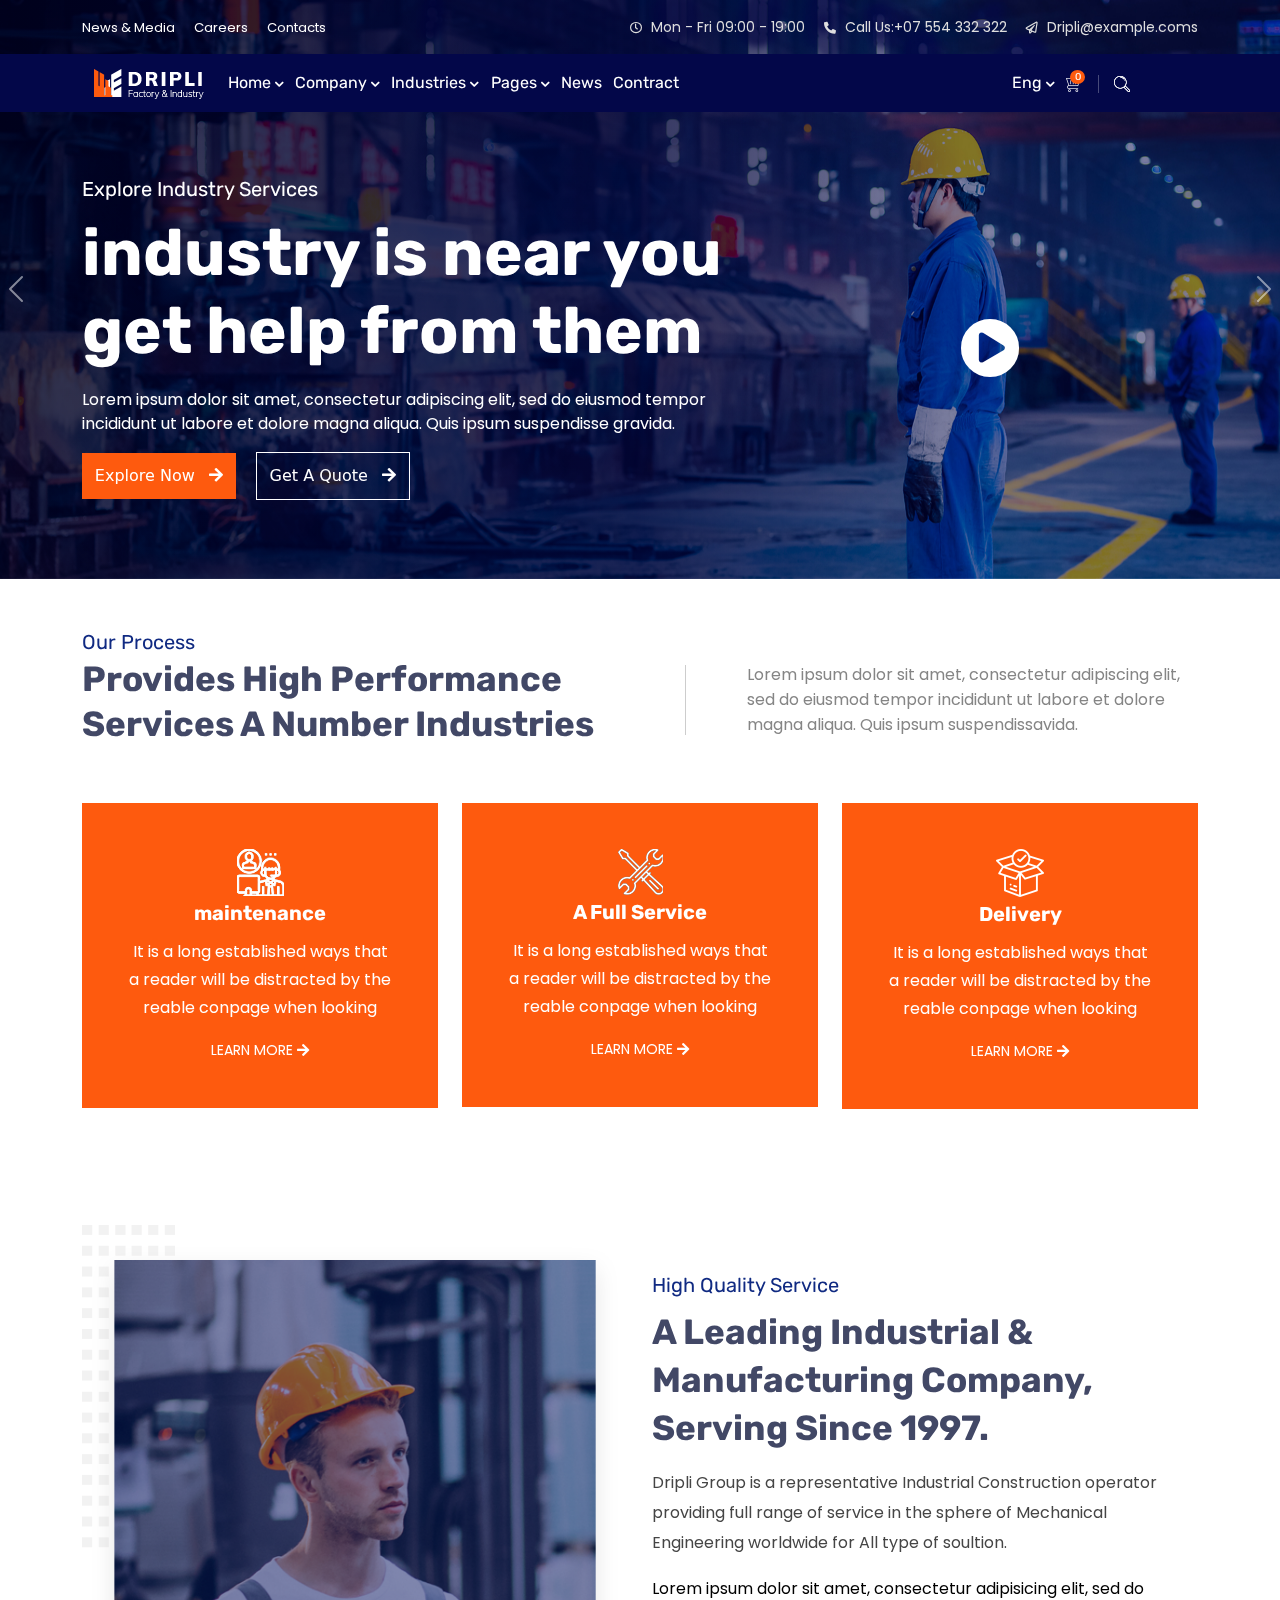
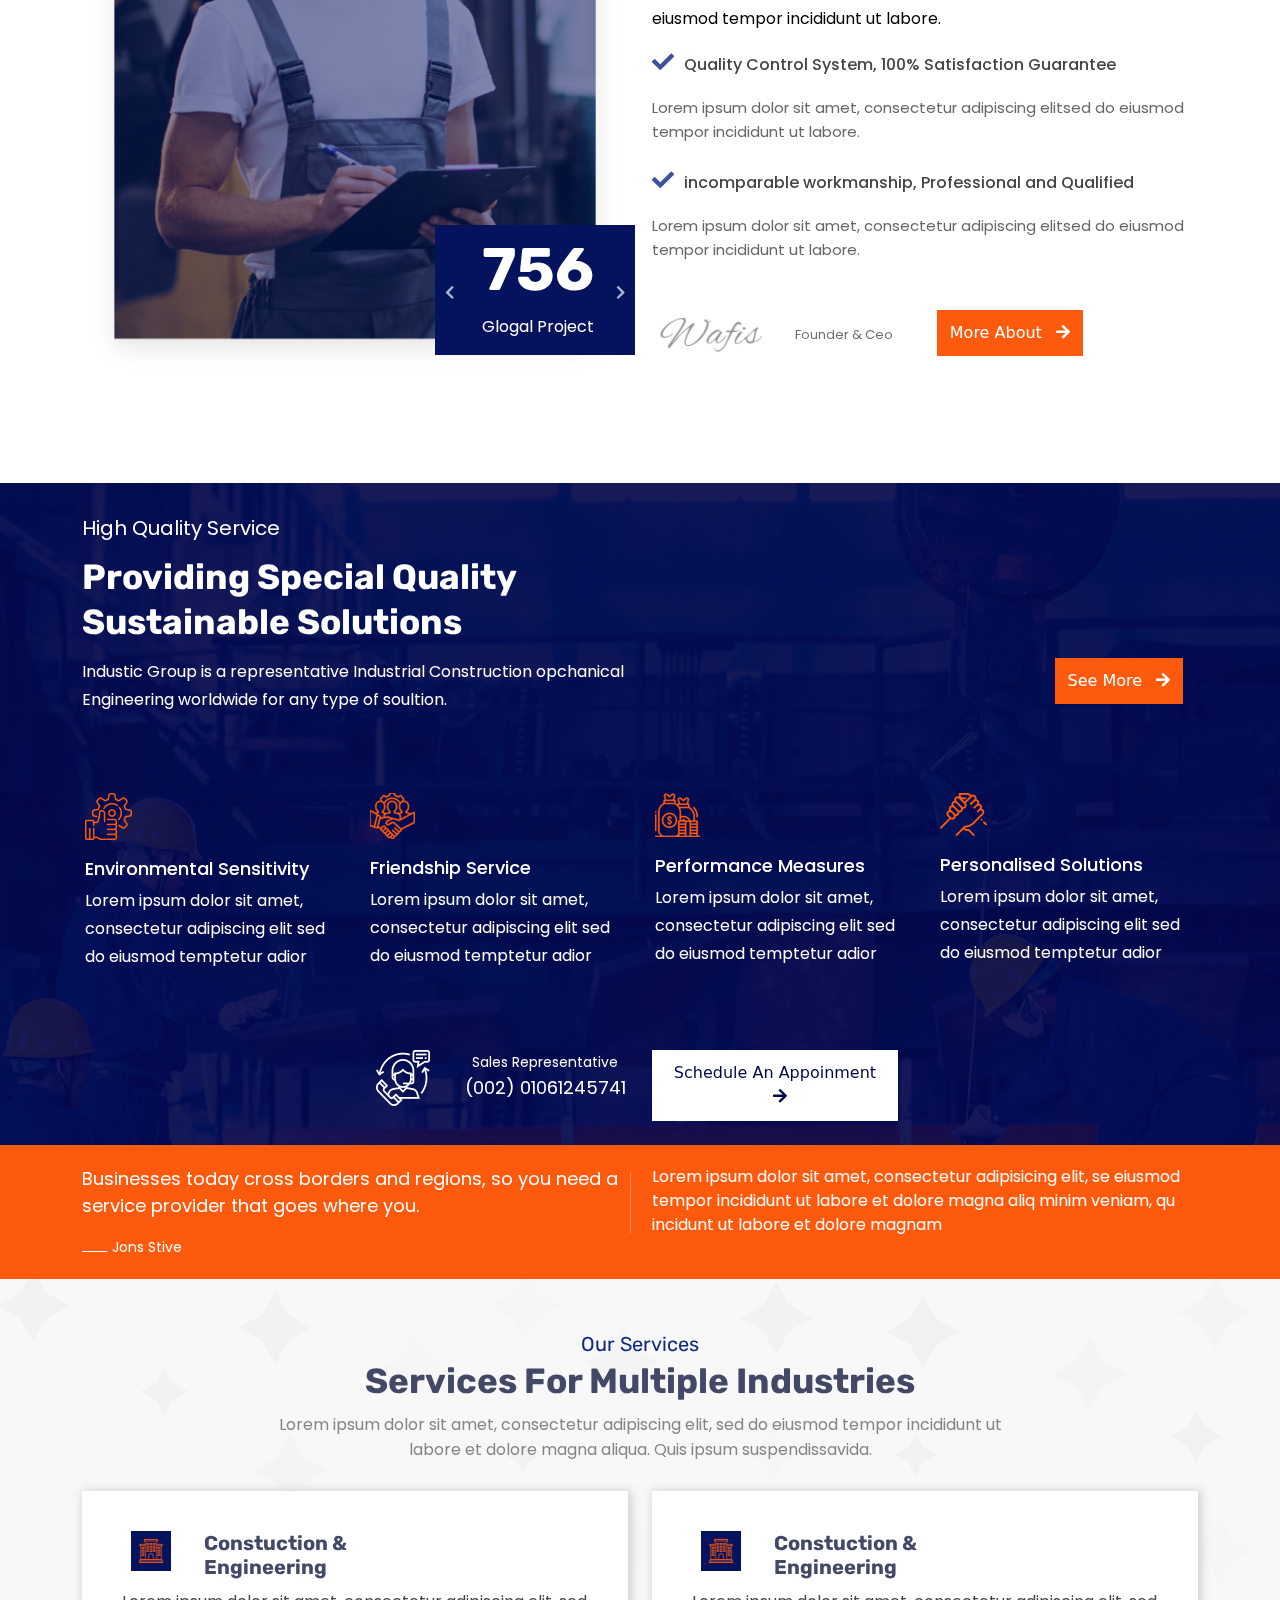
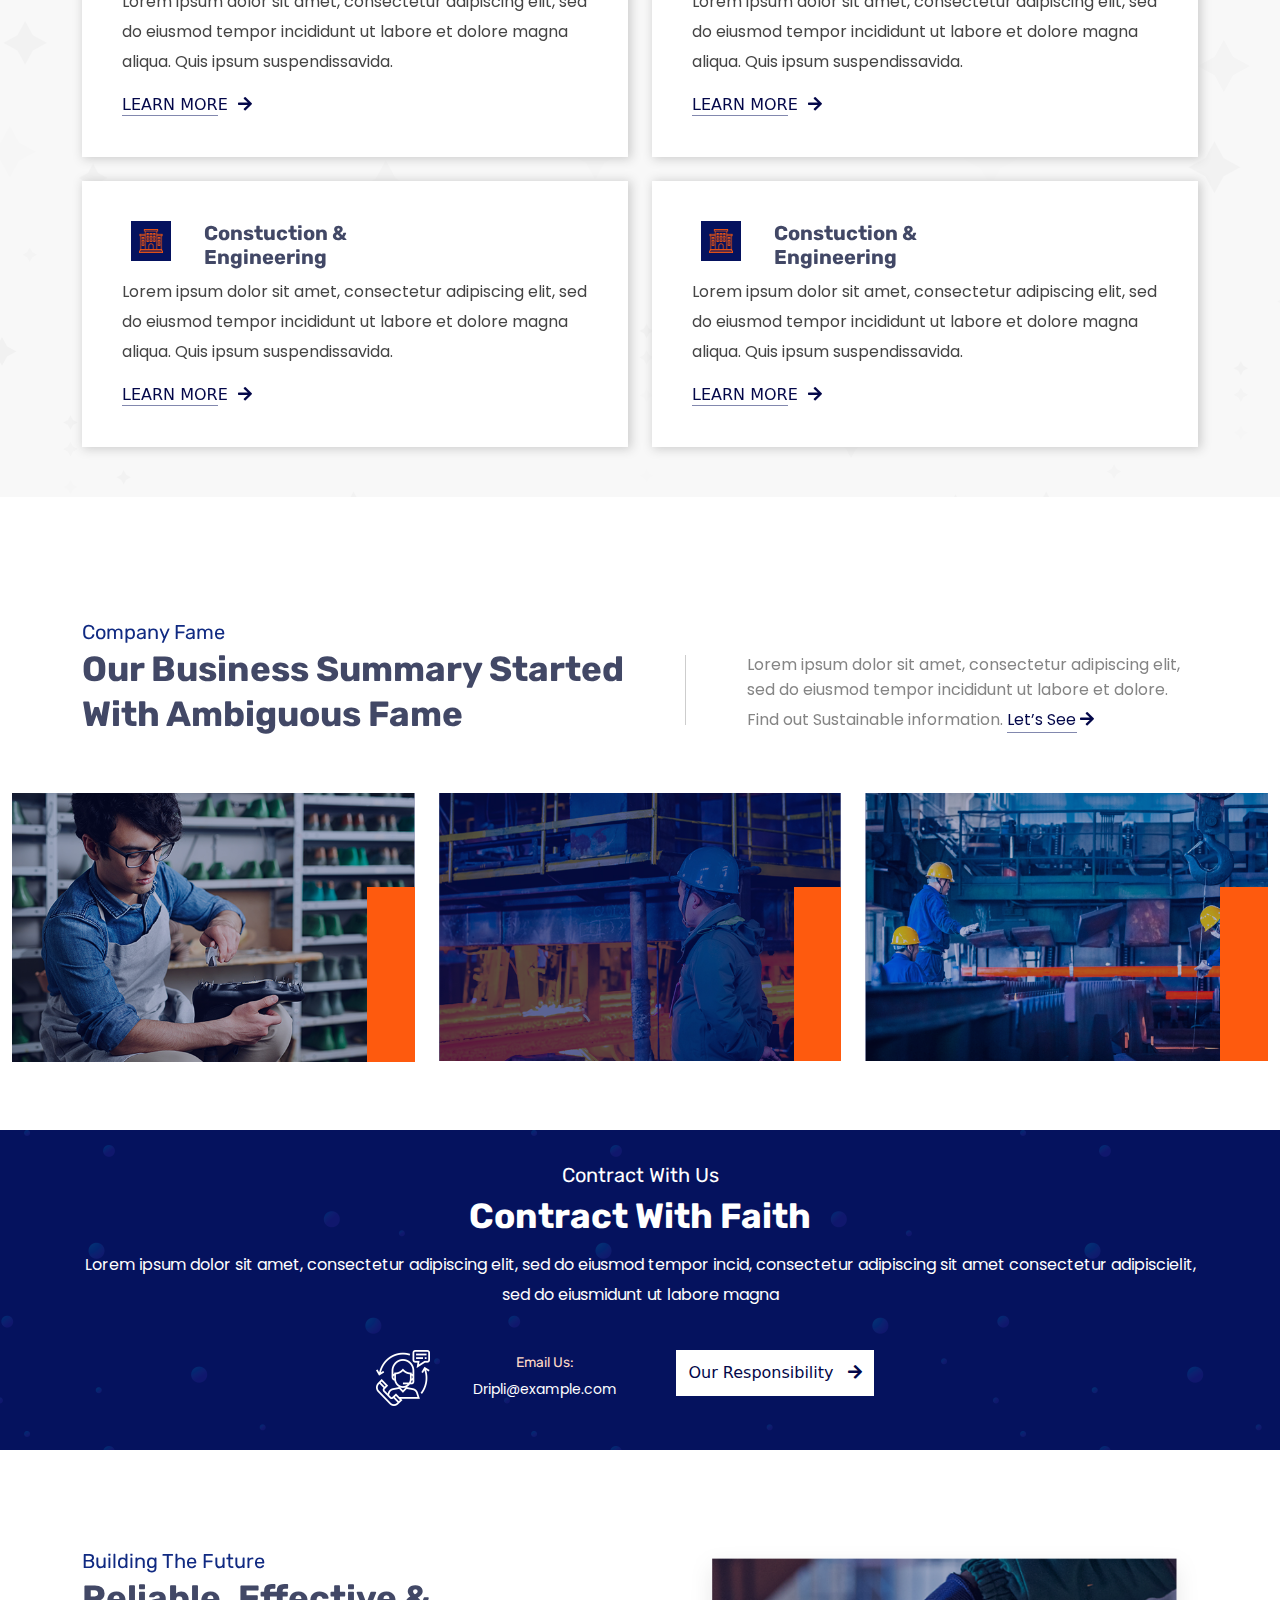
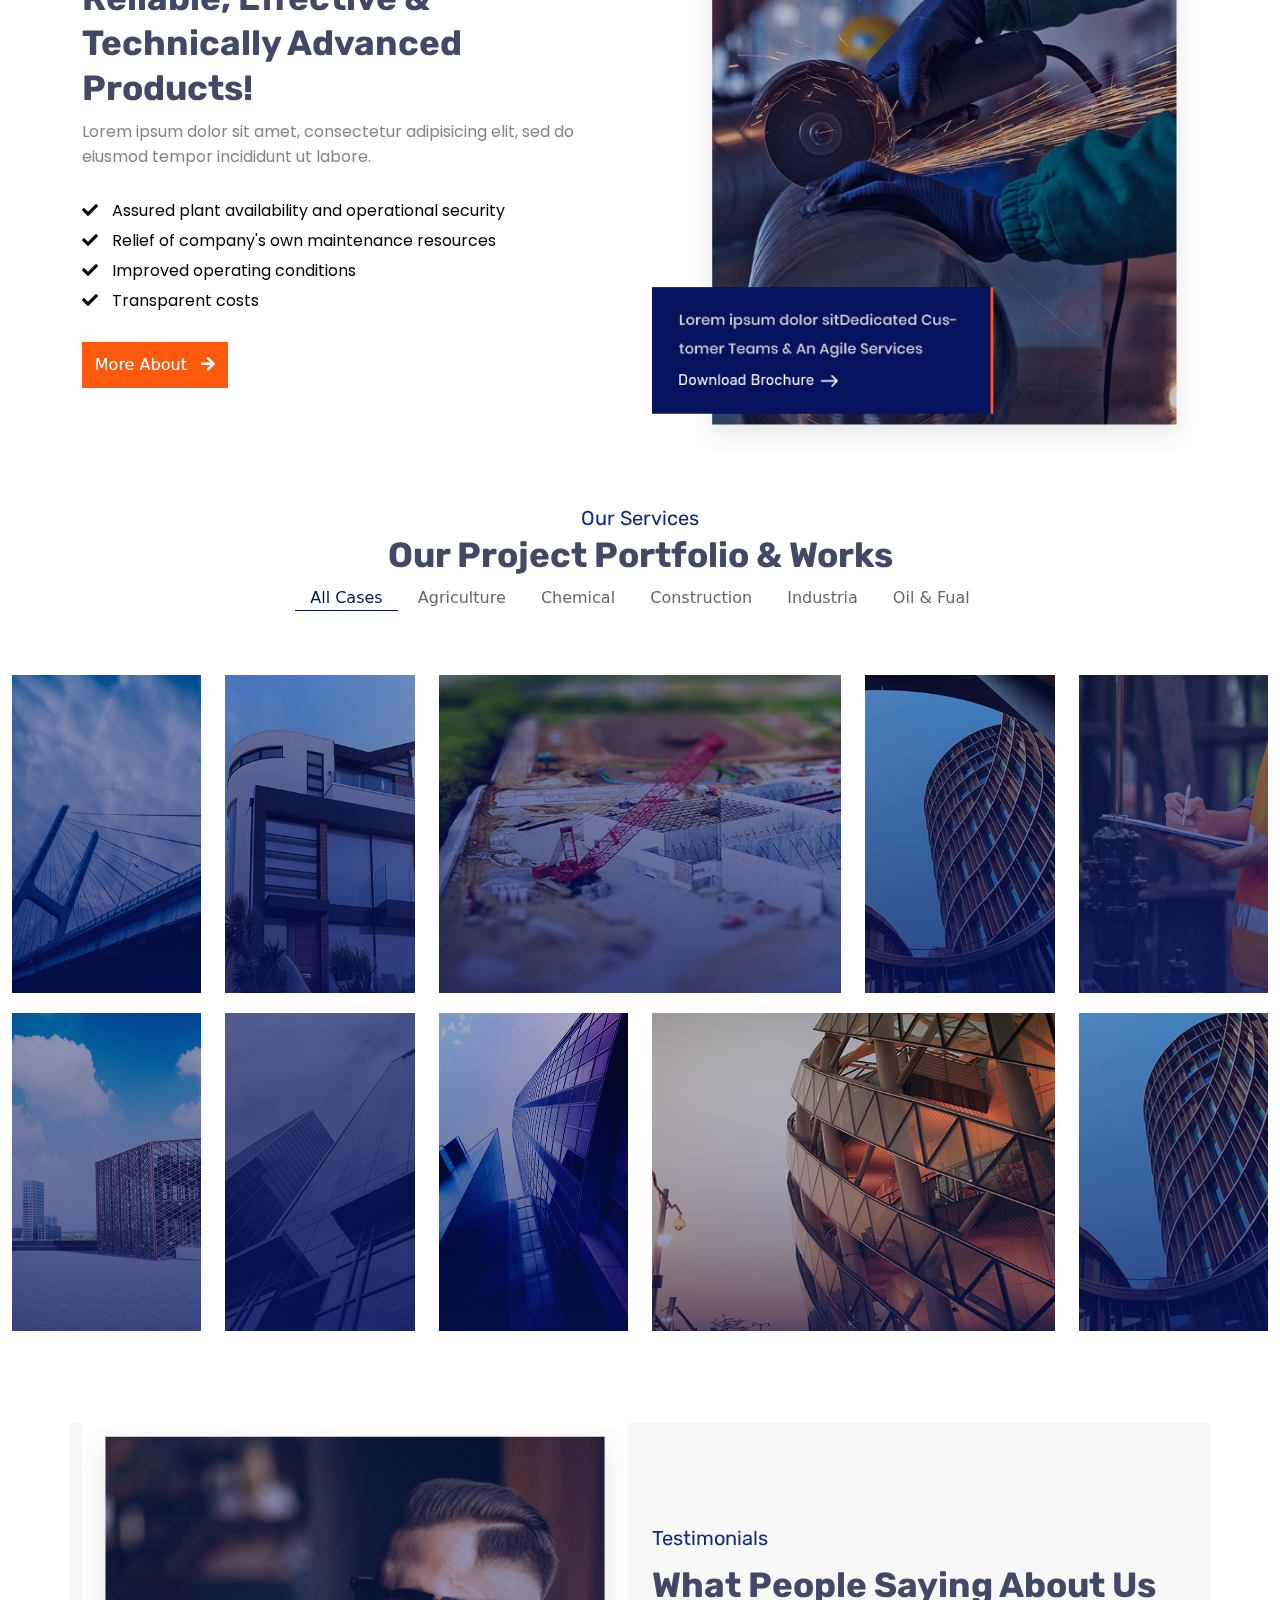
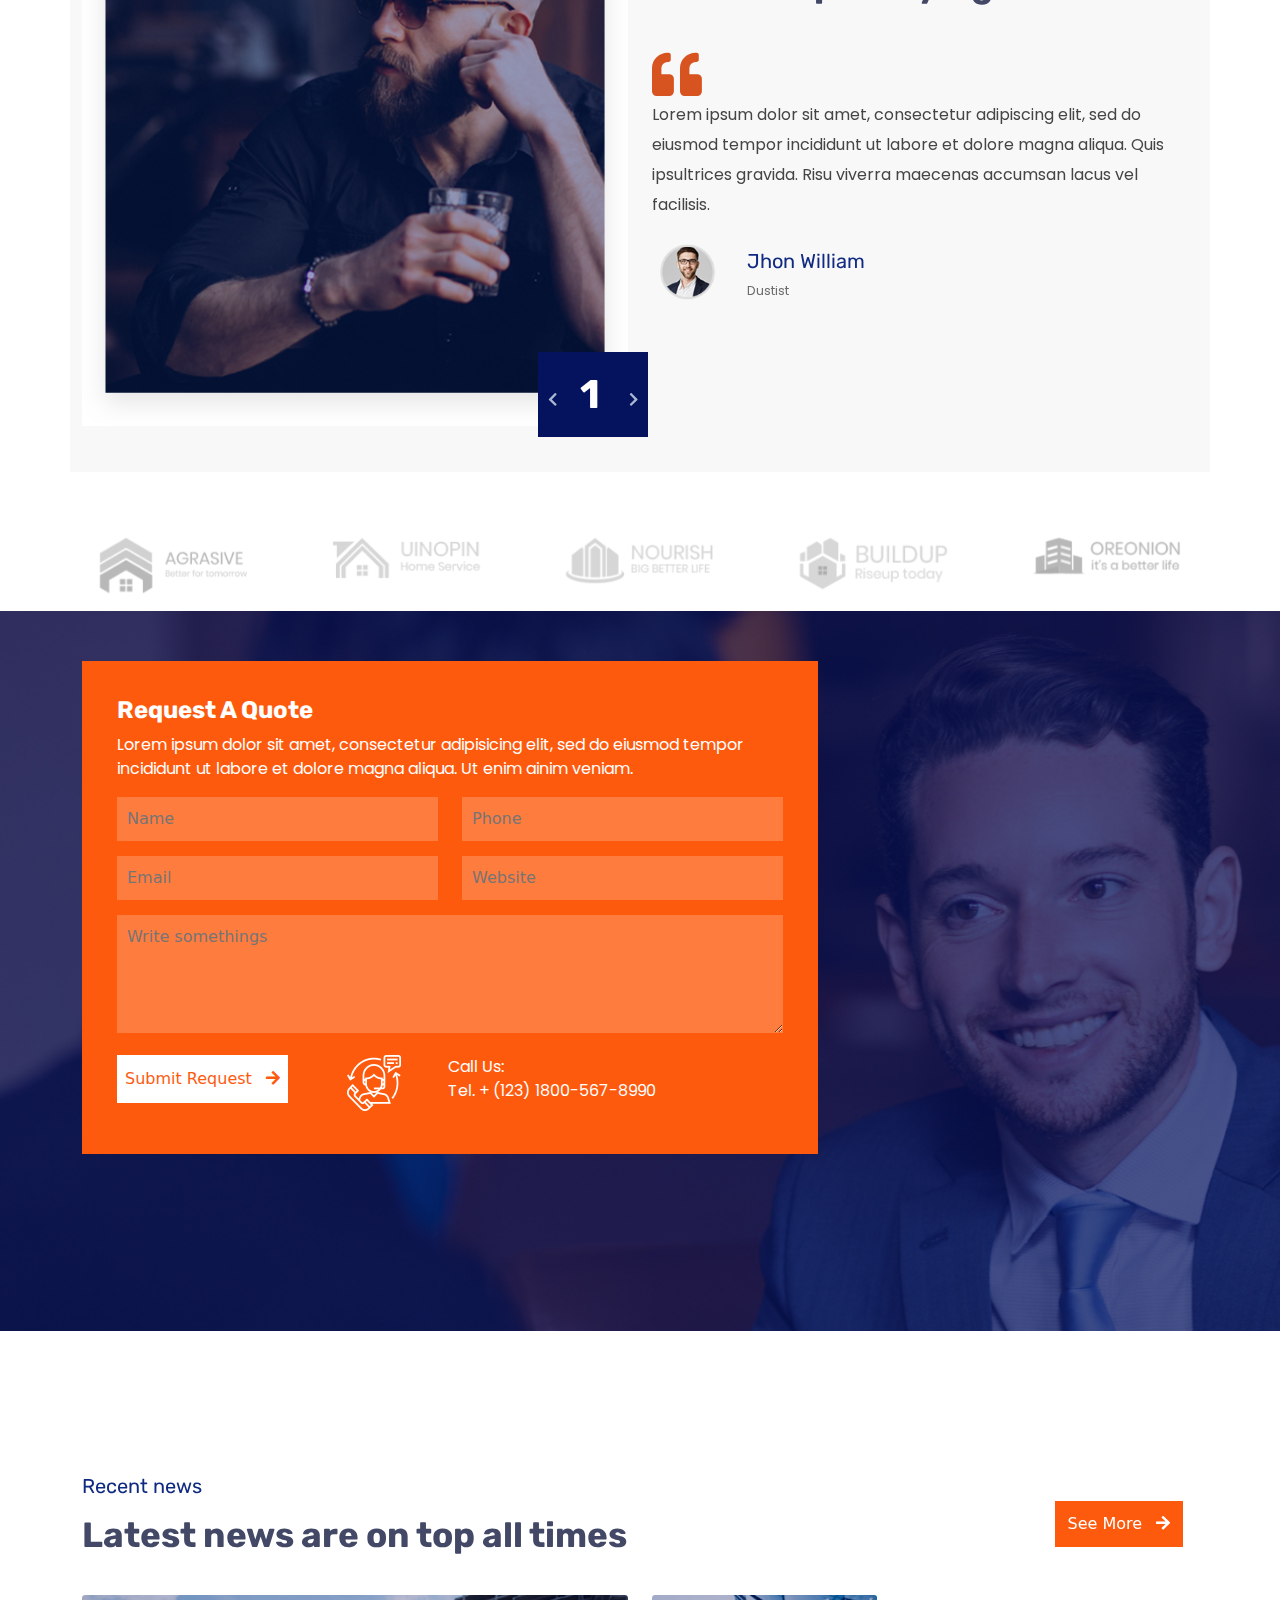
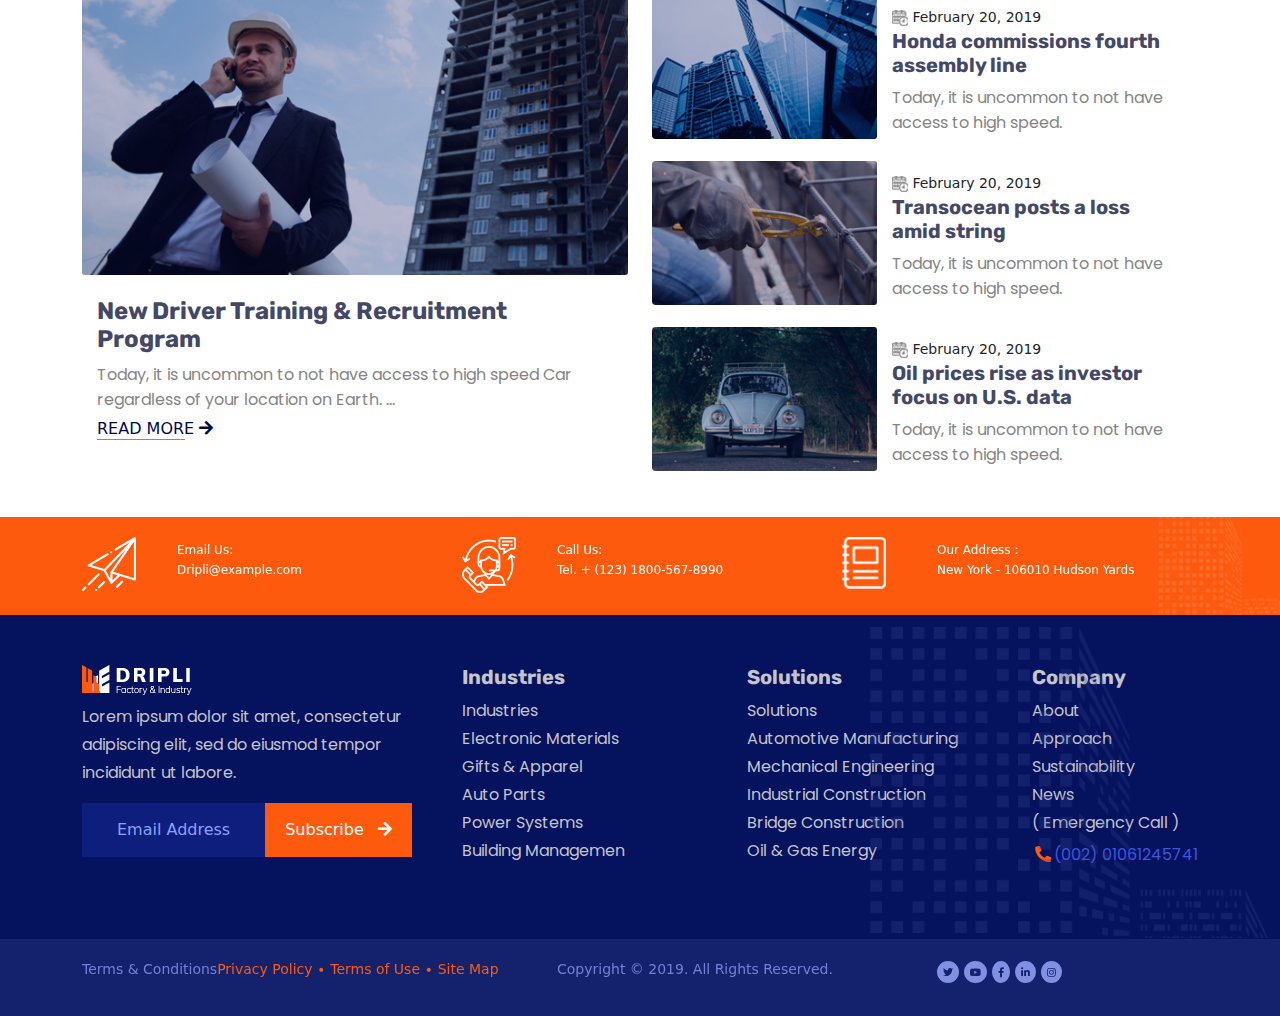
<file: index.html>
<!DOCTYPE html>
<html lang="en">
<head>
    <meta charset="UTF-8">
    <meta http-equiv="X-UA-Compatible" content="IE=edge">
    <meta name="viewport" content="width=device-width, initial-scale=1.0">
    <title>Document</title>

    <!--BootsTrap-->
    <link rel="stylesheet" href="assets/css/bootstrap.min.css">
    <!--magnific-pop-->
    <link rel="stylesheet" href="assets/css/magnific-popup-css">
    <!--Owl.carousel-->
    <link rel="stylesheet" href="assets/css/owl.theme.default.min.css">
    <link rel="stylesheet" href="assets/css/owl.carousel.min.css">
    <!--FontAwsome-->
    <link rel="stylesheet" href="assets/css/fontawsome.min.css">
    <!--Responsive-->
    <link rel="stylesheet" href="assets/css/responsive.css">
    <!--style.css-->
    <link rel="stylesheet" href="assets/css/style.css">

</head>
<body>

    <!--header area start-->
    <header class="header">
        <div class="header-top-details">
            <div class="container">
            <div class="row justify-content-center">
                <div class="col-lg-12 col-sm-12">
                    <div class="header-top">
                        <div class="row">
                            <div class="col-lg-4 col-md-4 col-sm-12 header-top-left">
                                <a href=""><span>News & Media</span></a>
                                <a href=""><span>Careers</span></a>
                                <a href=""><span>Contacts</span></a>
                            </div>
                            <div class="col-lg-8 col-md-8 col-sm-12 header-top-right text-end">
                                <span><i class="far fa-clock"></i> Mon - Fri 09:00 - 19:00</span>
                                <span><i class="fas fa-phone-alt"></i> Call Us:+07 554 332 322</span>
                                <span><i class="far fa-paper-plane"></i> Dripli@example.coms</span>                   
                            </div>
                        </div>
                    </div>
                </div>
            </div>
            </div>
            <div class="container-fluid">
            <div class="row header-bottom-back-clr justify-content-center">
                <div class="header-bottom">
                    <div class="container">
                        <div class="row">
                            <div class="col-lg-12 header-bottom-left">
                                <nav class="navbar navbar-expand-lg">
                                    <a class="navbar-brand" href="#" class="logo">
                                    <img src="assets/img/logo.png" alt="">
                                    </a>

                                    <button class="navbar-toggler" type="button" data-bs-toggle="collapse" data-bs-target="#navbarSupportedContent" aria-controls="navbarSupportedContent" aria-expanded="false" aria-label="Toggle navigation">
                                        <span class="navbar-toggler-icon"><i class="fas fa-bars"></i></span>
                                    </button>
                                    <div class="collapse navbar-collapse" id="navbarSupportedContent">
                                        <ul class="navbar-nav">
                                            <li class="nav-item dropdown">
                                        <a class="nav-link dot active " href="#" id="navbarDropdownMenuLink" role="button" data-bs-toggle="dropdown" aria-expanded="false">
                                            Home <i class="fas fa-chevron-down"></i>
                                        </a>
                                        <ul class="dropdown-menu" aria-labelledby="navbarDropdownMenuLink">
                                            <li><a class="dropdown-item" href="#">Action</a></li>
                                            <li><a class="dropdown-item" href="#">Another action</a></li>
                                            <li><a class="dropdown-item" href="#">Something else here</a></li>
                                        </ul>
                                            </li>
                                            <li class="nav-item dropdown">
                                        <a class="nav-link center" href="#" id="navbarDropdownMenuLink" role="button" data-bs-toggle="dropdown" aria-expanded="false">
                                            Company <i class="fas fa-chevron-down"></i>
                                        </a>
                                        <ul class="dropdown-menu" aria-labelledby="navbarDropdownMenuLink">
                                            <li><a class="dropdown-item" href="#">Action</a></li>
                                            <li><a class="dropdown-item" href="#">Another action</a></li>
                                            <li><a class="dropdown-item" href="#">Something else here</a></li>
                                        </ul>
                                            </li>
                                            <li class="nav-item dropdown">
                                        <a class="nav-link center" href="#" id="navbarDropdownMenuLink" role="button" data-bs-toggle="dropdown" aria-expanded="false">
                                            Industries <i class="fas fa-chevron-down"></i>
                                        </a>
                                        <ul class="dropdown-menu" aria-labelledby="navbarDropdownMenuLink">
                                            <li><a class="dropdown-item" href="#">Action</a></li>
                                            <li><a class="dropdown-item" href="#">Another action</a></li>
                                            <li><a class="dropdown-item" href="#">Something else here</a></li>
                                        </ul>
                                            </li>
                                            <li class="nav-item dropdown">
                                        <a class="nav-link dot" href="#" id="navbarDropdownMenuLink" role="button" data-bs-toggle="dropdown" aria-expanded="false">
                                            Pages <i class="fas fa-chevron-down"></i>
                                        </a>
                                        <ul class="dropdown-menu" aria-labelledby="navbarDropdownMenuLink">
                                            <li><a class="dropdown-item" href="#">Action</a></li>
                                            <li><a class="dropdown-item" href="#">Another action</a></li>
                                            <li><a class="dropdown-item" href="#">Something else here</a></li>
                                        </ul>
                                            </li>
                                            <li class="nav-item">
                                                <a class="nav-link dot" href="News.html">News</a>
                                            </li>
                                            <li class="nav-item">
                                                <a class="nav-link center" href="Contract.html">Contract</a>
                                            </li>
                                        </ul>
                                        <div class="header-botom-right visible">
                                            <ul class="navbar-nav">
                                                <li class="nav-item dropdown">
                                                    <a class="nav-link" href="#" id="navbarDropdownMenuLink" role="button" data-bs-toggle="dropdown" aria-expanded="false">
                                                    Eng <i class="fas fa-chevron-down"></i>
                                                    </a>
                                                    <ul class="dropdown-menu" aria-labelledby="navbarDropdownMenuLink">
                                                        <li><a class="dropdown-item" href="#">Bangla</a></li>
                                                        <li><a class="dropdown-item" href="#">Hindi</a></li>
                                                        <li><a class="dropdown-item" href="#">Something else</a></li>
                                                    </ul>
                                                </li>
                                                <li class="nav-item">
                                                    <a class="nav-link card_0" href="#">
                                                        <img src="assets/img/header-icon4.png" alt="">
                                                    </a>
                                                </li>
                                                <li class="nav-item padding-left">
                                                    <a class="nav-link" href="#">
                                                        <img src="assets/img/search.png" alt="">
                                                    </a>
                                                </li>
                                            </ul>       
                                        </div>
                                    </div>
                                    <div class="col-lg-2">
                                        <div class="header-botom-right text-end">
                                            <ul class="navbar-nav">
                                                <li class="nav-item dropdown">
                                                    <a class="nav-link" href="#" id="navbarDropdownMenuLink" role="button" data-bs-toggle="dropdown" aria-expanded="false">
                                                    Eng <i class="fas fa-chevron-down"></i>
                                                    </a>
                                                    <ul class="dropdown-menu" aria-labelledby="navbarDropdownMenuLink">
                                                        <li><a class="dropdown-item" href="#">Bangla</a></li>
                                                        <li><a class="dropdown-item" href="#">Hindi</a></li>
                                                        <li><a class="dropdown-item" href="#">Something else</a></li>
                                                    </ul>
                                                </li>
                                                <li class="nav-item">
                                                    <a class="nav-link card_0" href="#">
                                                        <img src="assets/img/header-icon4.png" alt="">
                                                    </a>
                                                </li>
                                                <li class="nav-item padding-left">
                                                    <a class="nav-link" href="#" id="show">
                                                        <img src="assets/img/search.png" alt="">
                                                    </a>
                                                </li>
                                            </ul>       
                                        </div>
                                    </div>
                                </nav>
                            </div>
                        </div>
                    </div>
                </div>
            </div>
            </div>
        </div>
    </header>
    <!--header area end-->
    <div class="container">
        <div class="search-form">
            <form action="#">
                <i class="fas fa-search"></i>
                <p>Search here</p>
                <input type="text" placeholder="write here">
                <div class="close">
                    <a href=""><i class="fas fa-times"></i></a>
                </div>
            </form>
        </div>
    </div>
    <!--banner area start-->
    <div id="carouselExampleControls" class="carousel slide " data-bs-ride="carousel">
        <div class="carousel-inner">
          <div class="carousel-item active">
            <img src="assets/img/banner.jpg" class="d-block w-100" alt="...">
            <div class="container">
                <div class="banner-content">
                    <span>Explore Industry Services</span>
                    <h2>industry is near you get help from them</h2>
                    <p>Lorem ipsum dolor sit amet, consectetur adipiscing elit, sed do eiusmod tempor incididunt ut labore et dolore magna aliqua. Quis ipsum suspendisse  gravida.</p>
                    <button type="button" class="btn btn-primary">Explore Now <i class="fas fa-arrow-right"></i></button>
                    <button type="button" class="btn btn-outline-primary">Get A Quote <i class="fas fa-arrow-right"></i></button>
                </div>
            </div>
            <div class="banner-video">
                <a href="https://www.youtube.com/watch?v=k-R6AFn9-ek"  class="video"><i class="fas fa-play-circle"></i></a>
            </div>
        </div>
        <div class="carousel-item">
            <img src="assets/img/banner.jpg" class="d-block w-100" alt="...">
            <div class="container">
                <div class="banner-content">
                    <span>Explore Industry Services</span>
                    <h2>industry is near you get help from them</h2>
                    <p>Lorem ipsum dolor sit amet, consectetur adipiscing elit, sed do eiusmod tempor incididunt ut labore et dolore magna aliqua. Quis ipsum suspendisse  gravida.</p>
                    <button type="button" class="btn btn-primary">Explore Now <i class="fas fa-arrow-right"></i></button>
                    <button type="button" class="btn btn-outline-primary">Get A Quote <i class="fas fa-arrow-right"></i></button>
                </div>
            </div>
            <div class="banner-video">
                <a href="https://www.youtube.com/watch?v=k-R6AFn9-ek"  class="video"><i class="fas fa-play-circle"></i></a>
            </div>
        </div>
        <div class="carousel-item">
            <img src="assets/img/banner.jpg" class="d-block w-100" alt="...">
            <div class="container">
                <div class="banner-content">
                    <span>Explore Industry Services</span>
                    <h2>industry is near you get help from them</h2>
                    <p>Lorem ipsum dolor sit amet, consectetur adipiscing elit, sed do eiusmod tempor incididunt ut labore et dolore magna aliqua. Quis ipsum suspendisse  gravida.</p>
                    <button type="button" class="btn btn-primary">Explore Now <i class="fas fa-arrow-right"></i></button>
                    <button type="button" class="btn btn-outline-primary">Get A Quote <i class="fas fa-arrow-right"></i></button>
                </div>
            </div>
            <div class="banner-video">
                <a href="https://www.youtube.com/watch?v=k-R6AFn9-ek"  class="video"><i class="fas fa-play-circle"></i></a>
            </div>
        </div>
        </div>
        <button class="carousel-control-prev" type="button" data-bs-target="#carouselExampleControls" data-bs-slide="prev">
          <span class="carousel-control-prev-icon" aria-hidden="true"></span>
          <span class="visually-hidden">Previous</span>
        </button>
        <button class="carousel-control-next" type="button" data-bs-target="#carouselExampleControls" data-bs-slide="next">
          <span class="carousel-control-next-icon" aria-hidden="true"></span>
          <span class="visually-hidden">Next</span>
        </button>
    </div><br><br>
    <!--banner area end-->

    <!--process area start-->
    <section class="process ">
        <div class="container">
            <div class="row">
                <div class="process-breadcum">
                    <div class="row">
                        <div class="col-lg-6 col-md-6 col-sm-12 process-breadcum-heading">
                            <span>Our Process</span>
                            <h5>Provides High Performance Services A Number Industries</h5>
                        </div>
                        <div class="col-lg-1 col-md-1"></div>
                        <div class="col-lg-5 col-md-5 col-sm-12 process-breadcum-details">
                            <p>Lorem ipsum dolor sit amet, consectetur adipiscing elit, sed do eiusmod tempor incididunt ut labore et dolore magna aliqua. Quis ipsum suspendissavida. </p>
                        </div>
                    </div>
                </div>
            </div><br><br>
            <div class="process-details">
                <div class="row justify-content-center" >
                    <div class="col-lg-4 col-md-6 col-sm-6">
                        <div class="single-box">
                            <img src="assets/img/icon1.png" alt="">
                            <h5>maintenance</h5>
                            <p>It is a long established ways that a reader will be distracted by the reable conpage when looking</p>
                            <a href="">Learn more <i class="fas fa-arrow-right"></i></a>
                            <div class="single-img-overlay">
                                <img src="assets/img/box2.jpg" alt="">
                            </div>
                        </div>
                    </div>
                    <div class="col-lg-4 col-md-6 col-sm-6">
                        <div class="single-box">
                            <img src="assets/img/icon2].png" alt="">
                            <h5>A Full Service</h5>
                            <p>It is a long established ways that a reader will be distracted by the reable conpage when looking</p>
                            <a href="">Learn more <i class="fas fa-arrow-right"></i></a>
                            <div class="single-img-overlay">
                                <img src="assets/img/box2.jpg" alt="">
                            </div>
                        </div>
                    </div>
                    <div class="col-lg-4 col-md-6 col-sm-6">
                        <div class="single-box">
                            <img src="assets/img/icon3.png" alt="">
                            <h5>Delivery</h5>
                            <p>It is a long established ways that a reader will be distracted by the reable conpage when looking</p>
                            <a href="">Learn more <i class="fas fa-arrow-right"></i></a>
                            <div class="single-img-overlay">
                                <img src="assets/img/box2.jpg" alt="">
                            </div>
                        </div>
                    </div>
                </div>
            </div>
        </div>
    </section><br><br><br><br>
    <!--process area end-->

    <!--service-part-1 area start-->
    <section class="service-part-1">
        <div class="container">
            <div class="row">
                <div class="global-project owl-carousel">
                    <div class="single-project">
                        <span>756</span>
                        <p>Glogal Project</p>
                    </div>
                    <div class="single-project">
                        <span>756</span>
                        <p>Glogal Project</p>
                    </div>
                    <div class="single-project">
                        <span>756</span>
                        <p>Glogal Project</p>
                    </div>
                </div>
                <div class="services-slide owl-carousel">
                    <div class="single--service-slide">
                        <div class="row justify-content-center">
                            <div class="col-lg-6 col-md-6 col-sm-12">
                            <div class="service-part-1-img">
                                <img src="assets/img/Dripli-Recovered.png" alt="">
                                <div class="service-part-1-img-shadow">
                                    <img src="assets/img/shadow.png" alt="">
                                </div>
                            </div>
                            </div>
                            <div class="col-lg-6 col-md-6 col-sm-12">
                            <div class="service-part-1-details">
                                <span>High Quality Service</span>
                                <h5>A Leading Industrial & Manufacturing Company, Serving Since 1997.</h5>
                                <p>Dripli Group is a representative Industrial Construction operator providing full range of service in the sphere of Mechanical Engineering worldwide for All type of soultion.<br></p>
                                <p class="clr-black">Lorem ipsum dolor sit amet, consectetur adipisicing elit, sed do eiusmod tempor incididunt ut labore.<br></p>
                                <div class="point">
                                    <p><i class="fas fa-check"></i>Quality Control System, 100% Satisfaction Guarantee</p>
                                    <span>Lorem ipsum dolor sit amet, consectetur adipiscing elitsed do eiusmod tempor incididunt ut labore.</span>
                                </div><br>
                                <div class="point">
                                    <p><i class="fas fa-check"></i>incomparable workmanship, Professional and Qualified</p>
                                    <span>Lorem ipsum dolor sit amet, consectetur adipiscing elitsed do eiusmod tempor incididunt ut labore.</span>
                                </div><br><br>
                                <div class="row sign-details">
                                    <div class="col-lg-3 col-md-4 col-sm-12">
                                        <img src="assets/img/sign.png" alt="">
                                    </div>
                                    <div class="col-lg-3 col-md-3 col-sm-12 padding-top">
                                        <p>Founder & Ceo</p>
                                    </div>
                                    <div class="col-lg-4 col-md-5 col-sm-12">
                                        <button type="button" class="btn btn-primary">More About  <i class="fas fa-arrow-right"></i></button>
                                    </div>
                                    <div class="col-lg-2"></div>
                                </div>
                            </div>
                            </div>
                        </div>
                    </div>
                    <div class="single--service-slide">
                        <div class="row justify-content-center">
                            <div class="col-lg-6 col-md-6 col-sm-12">
                            <div class="service-part-1-img">
                                <img src="assets/img/Dripli-Recovered.png" alt="">
                                <div class="service-part-1-img-shadow">
                                    <img src="assets/img/shadow.png" alt="">
                                </div>
                            </div>
                            </div>
                            <div class="col-lg-6 col-md-6 col-sm-12">
                            <div class="service-part-1-details">
                                <span>High Quality Service</span>
                                <h5>A Leading Industrial & Manufacturing Company, Serving Since 1997.</h5>
                                <p>Dripli Group is a representative Industrial Construction operator providing full range of service in the sphere of Mechanical Engineering worldwide for All type of soultion.<br></p>
                                <p class="clr-black">Lorem ipsum dolor sit amet, consectetur adipisicing elit, sed do eiusmod tempor incididunt ut labore.<br></p>
                                <div class="point">
                                    <p><i class="fas fa-check"></i>Quality Control System, 100% Satisfaction Guarantee</p>
                                    <span>Lorem ipsum dolor sit amet, consectetur adipiscing elitsed do eiusmod tempor incididunt ut labore.</span>
                                </div><br>
                                <div class="point">
                                    <p><i class="fas fa-check"></i>incomparable workmanship, Professional and Qualified</p>
                                    <span>Lorem ipsum dolor sit amet, consectetur adipiscing elitsed do eiusmod tempor incididunt ut labore.</span>
                                </div><br><br>
                                <div class="row sign-details">
                                    <div class="col-lg-3 col-md-4 col-sm-12">
                                        <img src="assets/img/sign.png" alt="">
                                    </div>
                                    <div class="col-lg-3 col-md-3 col-sm-12 padding-top">
                                        <p>Founder & Ceo</p>
                                    </div>
                                    <div class="col-lg-4 col-md-5 col-sm-12">
                                        <button type="button" class="btn btn-primary">More About  <i class="fas fa-arrow-right"></i></button>
                                    </div>
                                    <div class="col-lg-2"></div>
                                </div>
                            </div>
                            </div>
                        </div>
                    </div>
                    <div class="single--service-slide">
                        <div class="row justify-content-center">
                            <div class="col-lg-6 col-md-6 col-sm-12">
                            <div class="service-part-1-img">
                                <img src="assets/img/Dripli-Recovered.png" alt="">
                                <div class="service-part-1-img-shadow">
                                    <img src="assets/img/shadow.png" alt="">
                                </div>
                            </div>
                            </div>
                            <div class="col-lg-6 col-md-6 col-sm-12">
                            <div class="service-part-1-details">
                                <span>High Quality Service</span>
                                <h5>A Leading Industrial & Manufacturing Company, Serving Since 1997.</h5>
                                <p>Dripli Group is a representative Industrial Construction operator providing full range of service in the sphere of Mechanical Engineering worldwide for All type of soultion.<br></p>
                                <p class="clr-black">Lorem ipsum dolor sit amet, consectetur adipisicing elit, sed do eiusmod tempor incididunt ut labore.<br></p>
                                <div class="point">
                                    <p><i class="fas fa-check"></i>Quality Control System, 100% Satisfaction Guarantee</p>
                                    <span>Lorem ipsum dolor sit amet, consectetur adipiscing elitsed do eiusmod tempor incididunt ut labore.</span>
                                </div><br>
                                <div class="point">
                                    <p><i class="fas fa-check"></i>incomparable workmanship, Professional and Qualified</p>
                                    <span>Lorem ipsum dolor sit amet, consectetur adipiscing elitsed do eiusmod tempor incididunt ut labore.</span>
                                </div><br><br>
                                <div class="row sign-details">
                                    <div class="col-lg-3 col-md-4 col-sm-12">
                                        <img src="assets/img/sign.png" alt="">
                                    </div>
                                    <div class="col-lg-3 col-md-3 col-sm-12 padding-top">
                                        <p>Founder & Ceo</p>
                                    </div>
                                    <div class="col-lg-4 col-md-5 col-sm-12">
                                        <button type="button" class="btn btn-primary">More About  <i class="fas fa-arrow-right"></i></button>
                                    </div>
                                    <div class="col-lg-2"></div>
                                </div>
                            </div>
                            </div>
                        </div>
                    </div>
                </div>
            </div>
        </div>
    </section><br><br>
    <!--service-part-1 area end-->

    <!--services area start-->
    <section class="services padding-top-30" style="background-image:url('assets/img/company3.jpg.png')">
        <div class="container">
            <div class="row services-breadcum">
                <div class="col-lg-6 col-sm-12">
                    <span>High Quality Service</span>
                    <h5>Providing Special Quality Sustainable Solutions</h5>
                </div>
                <div class="col-lg-6"></div>
            </div>
            <div class="row services-breadcum">
                <div class="col-lg-6 col-sm-6">
                    <p>Industic Group is a representative Industrial Construction opchanical Engineering worldwide for any type of soultion.</p>
                </div>
                <div class="col-lg-6 col-sm-6 text-end">
                    <button type="button" class="btn btn-primary">See More  <i class="fas fa-arrow-right"></i></button>
                </div>
            </div><br><br>
            <div class="row services-details">
                <div class="col-lg-3 col-md-3 col-sm-6 single-services">
                    <img src="assets/img/icon4.png" alt="">
                    <h5>Environmental Sensitivity</h5>
                    <p>Lorem ipsum dolor sit amet, consectetur adipiscing elit sed do eiusmod temptetur adior </p>
                </div>
                <div class="col-lg-3 col-md-3 col-sm-6 single-services">
                    <img src="assets/img/icon5.png" alt="">
                    <h5>Friendship Service</h5>
                    <p>Lorem ipsum dolor sit amet, consectetur adipiscing elit sed do eiusmod temptetur adior </p>
                </div>
                <div class="col-lg-3 col-md-3 col-sm-6 single-services">
                    <img src="assets/img/icon6.png" alt="">
                    <h5>Performance Measures</h5>
                    <p>Lorem ipsum dolor sit amet, consectetur adipiscing elit sed do eiusmod temptetur adior </p>
                </div>
                <div class="col-lg-3 col-md-3 col-sm-6 single-services">
                    <img src="assets/img/icon7.png" alt="">
                    <h5>Personalised Solutions</h5>
                    <p>Lorem ipsum dolor sit amet, consectetur adipiscing elit sed do eiusmod temptetur adior </p>
                </div>
            </div><br><br>
            <div class="row">
                <div class="col-lg-3 col-md-3"></div>
                <div class="col-lg-6 col-md-6 col-sm-12 text-center">
                    <div class="appointment">
                        <div class="row">
                            <div class="col-lg-2 col-md-2 col-sm-2">
                                <img src="assets/img/icon10.png" alt="">
                            </div>
                            <div class="col-lg-4 col-md-4 col-sm-4">
                                <span>Sales Representative</span>
                                <a href=""><p>(002) 01061245741</p></a>
                            </div>
                            <div class="col-lg-6 col-md-6 col-sm-6">
                                <button type="button" class="btn btn-primary btn-lg">Schedule An Appoinment <i class="fas fa-arrow-right"></i></button>
                            </div>
                        </div>
                    </div>
                </div>
                <div class="col-lg-3 col-md-3"></div>
            </div><br>
        </div>
        <div class="services-bottom">
            <div class="container">
                <div class="row">
                    <div class="col-lg-6 col-md-6 col-sm-6">
                        <p>Businesses today cross borders and regions, so you need a service provider that goes where you.</p>
                        <span>Jons Stive</span>
                    </div>
                    <div class="col-lg-6 col-md-6 col-sm-6 bottom-paragragh">
                        <p>Lorem ipsum dolor sit amet, consectetur adipisicing elit, se eiusmod tempor incididunt ut labore et dolore magna aliq minim veniam, qu incidunt ut labore et dolore magnam </p>
                    </div>
                </div>
            </div>
        </div>
    </section>
    <!--services area end-->

    <!--our-services area strat-->
    <section class="our-services" style="background-image: url('assets/img/banner3.png');">
        <div class="container">
            <div class="row">
                <div class="col-lg-2 col-md-2 col-sm-2"></div>
                <div class="col-lg-8 col-md-8 col-sm-8 text-center">
                    <div class="our-services-breadcum">
                        <span>Our Services</span>
                        <h5>Services For Multiple Industries</h5>
                        <p>Lorem ipsum dolor sit amet, consectetur adipiscing elit, sed do eiusmod tempor incididunt ut labore et dolore magna aliqua. Quis ipsum suspendissavida. </p>
                    </div>
                </div>
                <div class="col-lg-2 col-md-2 col-sm-2"></div>
            </div><br>
            <div class="our-services-details">
                <div class="row">
                    <div class="col-lg-6 col-md-6 col-sm-6">
                        <div class="single-our-service">
                            <div class="row">
                                <div class="col-lg-2 col-md-4 col-sm-12 text-center">
                                    <img src="assets/img/building.png" alt="">
                                </div>
                                <div class="col-lg-6 col-md-8 col-sm-12">
                                    <h5>Constuction & Engineering</h5>
                                </div>
                                <div class="col-lg-4"></div>
                            </div>
                            <p>Lorem ipsum dolor sit amet, consectetur adipiscing elit, sed do eiusmod tempor incididunt ut labore et dolore magna aliqua. Quis ipsum suspendissavida. </p>
                            <a href="">Learn more <i class="fas fa-arrow-right"></i></a>
                        </div>
                    </div>
                    <div class="col-lg-6 col-md-6 col-sm-6">
                        <div class="single-our-service">
                            <div class="row">
                                <div class="col-lg-2 col-md-4 col-sm-12 text-center">
                                    <img src="assets/img/building.png" alt="">
                                </div>
                                <div class="col-lg-6 col-md-8 col-sm-12">
                                    <h5>Constuction & Engineering</h5>
                                </div>
                                <div class="col-lg-4"></div>
                            </div>
                            <p>Lorem ipsum dolor sit amet, consectetur adipiscing elit, sed do eiusmod tempor incididunt ut labore et dolore magna aliqua. Quis ipsum suspendissavida. </p>
                            <a href="">Learn more <i class="fas fa-arrow-right"></i></a>
                        </div>
                    </div>
                </div><br>
                <div class="row">
                    <div class="col-lg-6 col-md-6 col-sm-6">
                        <div class="single-our-service">
                            <div class="row">
                                <div class="col-lg-2 col-md-4 col-sm-12 text-center">
                                    <img src="assets/img/building.png" alt="">
                                </div>
                                <div class="col-lg-6 col-md-8 col-sm-12">
                                    <h5>Constuction & Engineering</h5>
                                </div>
                                <div class="col-lg-4"></div>
                            </div>
                            <p>Lorem ipsum dolor sit amet, consectetur adipiscing elit, sed do eiusmod tempor incididunt ut labore et dolore magna aliqua. Quis ipsum suspendissavida. </p>
                            <a href="">Learn more <i class="fas fa-arrow-right"></i></a>
                        </div>
                    </div>
                    <div class="col-lg-6 col-md-6 col-sm-6">
                        <div class="single-our-service">
                            <div class="row">
                                <div class="col-lg-2 col-md-4 col-sm-12 text-center">
                                    <img src="assets/img/building.png" alt="">
                                </div>
                                <div class="col-lg-6 col-md-8 col-sm-12">
                                    <h5>Constuction & Engineering</h5>
                                </div>
                                <div class="col-lg-4"></div>
                            </div>
                            <p>Lorem ipsum dolor sit amet, consectetur adipiscing elit, sed do eiusmod tempor incididunt ut labore et dolore magna aliqua. Quis ipsum suspendissavida. </p>
                            <a href="">Learn more <i class="fas fa-arrow-right"></i></a>
                        </div>
                    </div>
                </div>
            </div>
        </div>
    </section><br><br><br><br><br>
    <!--our-services area end-->

    <!--company area strat-->
    <section class="company">
        <div class="container">
            <div class="row">
                <div class="process-breadcum">
                    <div class="row">
                        <div class="col-lg-6 col-md-6 col-sm-12 process-breadcum-heading">
                            <span>Company Fame</span>
                            <h5>Our Business Summary Started With Ambiguous Fame</h5>
                        </div>
                        <div class="col-lg-1 col-md-1"></div>
                        <div class="col-lg-5 col-md-5 col-sm-12 process-breadcum-details line">
                            <p>Lorem ipsum dolor sit amet, consectetur adipiscing elit, sed do eiusmod tempor incididunt ut labore et dolore.</p>
                            <p>Find out Sustainable information. <a href="">Let’s See <i class="fas fa-arrow-right"></i></a></p>
                        </div>
                    </div>
                </div>
            </div><br><br>   
        </div>
        <div class="container-fluid">
            <div class="row company-details justify-content-center">
                <div class="col-lg-4 col-md-4 col-sm-6 margin-bottom">
                    <div class="company-img">
                        <img src="assets/img/company1.jpg" alt="">
                        <div class="company-content">
                            <h5>Our Mission</h5>
                            <p>Lorem ipsum dolor sit amet, consectetur adipiscing elit, sed do eiusmod tempor incididunt ut labore et dolore magna </p>
                            <a href="">Learn more <i class="fas fa-arrow-right"></i></a>
                        </div>
                    </div>
                </div>
                <div class="col-lg-4 col-md-4 col-sm-6  margin-bottom">
                    <div class="company-img">
                        <img src="assets/img/company2.jpg" alt="">
                        <div class="company-content">
                            <h5>Our Mission</h5>
                            <p>Lorem ipsum dolor sit amet, consectetur adipiscing elit, sed do eiusmod tempor incididunt ut labore et dolore magna </p>
                            <a href="">Learn more <i class="fas fa-arrow-right"></i></a>
                        </div>
                    </div>
                </div>
                <div class="col-lg-4 col-md-4 col-sm-6  margin-bottom">
                    <div class="company-img">
                        <img src="assets/img/company3.jpg" alt="">
                        <div class="company-content">
                            <h5>Our Mission</h5>
                            <p>Lorem ipsum dolor sit amet, consectetur adipiscing elit, sed do eiusmod tempor incididunt ut labore et dolore magna </p>
                            <a href="">Learn more <i class="fas fa-arrow-right"></i></a>
                        </div>
                    </div>
                </div>
            </div>
        </div>
    </section><br><br>
    <!--company area end-->

    <!--contract area start-->
    <section class="contract-breadcum" style="background-image: url('assets/img/banner4.png');">
        <div class="container">
            <div class="row">
                <div class="col-lg-12 col-md-12 col-sm-12 text-center">
                    <span>Contract With Us</span>
                    <h5>Contract With Faith</h5>
                    <p>Lorem ipsum dolor sit amet, consectetur adipiscing elit, sed do eiusmod tempor incid, consectetur adipiscing sit amet consectetur adipiscielit, sed do eiusmidunt ut labore magna  </p>
                </div>
            </div><br>
            <div class="row">
                <div class="col-lg-3 col-md-3 col-sm-3"></div>
                <div class="col-lg-6 col-md-6 col-sm-6">
                    <div class="appointment font-size">
                        <div class="row text-center">
                            <div class="col-lg-2 col-md-12 col-sm-12">
                                <img src="assets/img/icon10.png" alt="">
                            </div>
                            <div class="col-lg-4 col-md-12 col-sm-12">
                                <span>Email Us:</span>
                                <a href=""><p>Dripli@example.com</p></a>
                            </div>
                            <div class="col-lg-6 col-md-12 col-sm-12">
                                <button type="button" class="btn btn-primary btn-lg">Our Responsibility <i class="fas fa-arrow-right"></i></button>
                            </div>
                        </div>
                    </div>
                </div>
                <div class="col-lg-3 col-md-3 col-sm-3"></div>
            </div>
        </div>
    </section><br><br><br><br>
    <!--contract area end-->

    <!--future plan area start-->
    <section class="future-plan">
        <div class="container">
            <div class="single-future-plan">
                <div class="row justify-content-center">
                    <div class="col-lg-6 col-md-7 col-sm-12">
                        <span>Building The Future  </span>
                        <h5>Reliable, Effective & Technically Advanced Products!</h5>
                        <p>Lorem ipsum dolor sit amet, consectetur adipisicing elit, sed do eiusmod tempor incididunt ut labore.  </p><br>
                        <p class="clr-black"><i class="fas fa-check"></i> Assured plant availability and operational security</p>
                        <p class="clr-black"><i class="fas fa-check"></i> Relief of company's own maintenance resources</p>
                        <p class="clr-black"><i class="fas fa-check"></i> Improved operating conditions</p>
                        <p class="clr-black"><i class="fas fa-check"></i> Transparent costs</p>
                        <br>
                        <button type="button" class="btn btn-primary">More About  <i class="fas fa-arrow-right"></i></button>
                    </div>
                    <div class="col-lg-6 col-md-5 col-sm-12">
                        <div class="single-plan-img">
                            <img src="assets/img/Dripli-Recovered1.png" alt="">
                        </div>
                    </div>
                </div>
            </div>
        </div>
    </section><br><br>
    <!--future plan area end-->

    <!--project area start-->
    <section class="project">
        <div class="container">
            <div class="row">
                <div class="col-lg-12 col-md-12 col-sm-12">
                    <div class="project-breadcum text-center">
                        <span>Our Services</span>
                        <h5>Our Project Portfolio & Works</h5>
                    </div>
                </div>
                <div class="col-lg-12 col-md-12 col-sm-12">
                    <div class="portfolio-menu">
                        <ul>
                            <li class="active" data-filter="*">All Cases</li>
                            <li data-filter=".Agriculture"> Agriculture </li>
                            <li data-filter=".Chemical"> Chemical </li>
                            <li data-filter=".Construction">Construction </li>
                            <li data-filter=".Industria">Industria </li>
                            <li data-filter=".Oil">Oil & Fual </li>
                        </ul>
                    </div>
                </div>
            </div>
        </div><br><br>
        <div class="container-fluid">
            <div class="row portfolio-item">       
                    <div class="col-lg-2 col-md-6 col-sm-6 Agriculture Construction Oil">
                        <div class="single-portfolio-item">
                                    <img src="assets/img/g1.jpg" alt="">
                                    <div class="content">
                                        <h5>Trainglee Concreate HouseOn lake</h5>
                                        <p>Lorem ipsum dolor sit amet, consectetur adipiscing elit, sed do eiusmod tempor incididunt ut labore et dolore magna aliqua.</p>
                                        <span>Explore Case Study</span>
                                    </div>
                        </div>
                    </div>
                    <div class="col-lg-2 col-md-6 col-sm-6 Chemical Industria">
                        <div class="single-portfolio-item">
                                    <img src="assets/img/g2.jpg" alt="">
                                    <div class="content">
                                        <h5>Trainglee Concreate HouseOn lake</h5>
                                        <p>Lorem ipsum dolor sit amet, consectetur adipiscing elit, sed do eiusmod tempor incididunt ut labore et dolore magna aliqua.</p>
                                        <span>Explore Case Study</span>
                                    </div>
                        </div>
                    </div>
                    <div class="col-lg-4 col-md-6 col-sm-6 Construction Oil" >
                        <div class="single-portfolio-item">
                                    <img src="assets/img/g3.jpg" alt="">
                                    <div class="content">
                                        <h5>Trainglee Concreate HouseOn lake</h5>
                                        <p>Lorem ipsum dolor sit amet, consectetur adipiscing elit, sed do eiusmod tempor incididunt ut labore et dolore magna aliqua.</p>
                                        <span>Explore Case Study</span>
                                    </div>
                        </div>
                    </div>
                    <div class="col-lg-2 col-md-6 col-sm-6 Agriculture Industria">
                        <div class="single-portfolio-item ">
                                    <img src="assets/img/g4.jpg" alt="">
                                    <div class="content">
                                        <h5>Trainglee Concreate HouseOn lake</h5>
                                        <p>Lorem ipsum dolor sit amet, consectetur adipiscing elit, sed do eiusmod tempor incididunt ut labore et dolore magna aliqua.</p>
                                        <span>Explore Case Study</span>
                                    </div>
                        </div>
                    </div>
                    <div class="col-lg-2 col-md-6 col-sm-6 Chemical Construction">
                        <div class="single-portfolio-item">
                                    <img src="assets/img/g6.jpg" alt="">
                                    <div class="content">
                                        <h5>Trainglee Concreate HouseOn lake</h5>
                                        <p>Lorem ipsum dolor sit amet, consectetur adipiscing elit, sed do eiusmod tempor incididunt ut labore et dolore magna aliqua.</p>
                                        <span>Explore Case Study</span>
                                    </div>
                        </div>
                    </div>
                    <div class="col-lg-2 col-md-6 col-sm-6 Agriculture Industria Oil">
                        <div class="single-portfolio-item">
                                    <img src="assets/img/g5.jpg" alt="">
                                    <div class="content">
                                        <h5>Trainglee Concreate HouseOn lake</h5>
                                        <p>Lorem ipsum dolor sit amet, consectetur adipiscing elit, sed do eiusmod tempor incididunt ut labore et dolore magna aliqua.</p>
                                        <span>Explore Case Study</span>
                                    </div>
                        </div>
                    </div>
                    <div class="col-lg-2 col-md-6 col-sm-6 Chemical Construction">
                        <div class="single-portfolio-item">
                                    <img src="assets/img/g7.jpg" alt="">
                                    <div class="content">
                                        <h5>Trainglee Concreate HouseOn lake</h5>
                                        <p>Lorem ipsum dolor sit amet, consectetur adipiscing elit, sed do eiusmod tempor incididunt ut labore et dolore magna aliqua.</p>
                                        <span>Explore Case Study</span>
                                    </div>
                        </div>
                    </div>
                    <div class="col-lg-2 col-md-6 col-sm-6 Chemical Industria">
                        <div class="single-portfolio-item">
                                    <img src="assets/img/g8.jpg" alt="">
                                    <div class="content">
                                        <h5>Trainglee Concreate HouseOn lake</h5>
                                        <p>Lorem ipsum dolor sit amet, consectetur adipiscing elit, sed do eiusmod tempor incididunt ut labore et dolore magna aliqua.</p>
                                        <span>Explore Case Study</span>
                                    </div>
                        </div>
                    </div>
                    <div class="col-lg-4 col-md-6 col-sm-6 Agriculture Oil Construction">
                        <div class="single-portfolio-item ">
                                    <img src="assets/img/g9.jpg" alt="">
                                    <div class="content">
                                        <h5>Trainglee Concreate HouseOn lake</h5>
                                        <p>Lorem ipsum dolor sit amet, consectetur adipiscing elit, sed do eiusmod tempor incididunt ut labore et dolore magna aliqua.</p>
                                        <span>Explore Case Study</span>
                                    </div>
                        </div>
                    </div>
                    <div class="col-lg-2 col-md-6 col-sm-6 Oil-&-Fual Industria Chemical">
                        <div class="single-portfolio-item ">
                            <img src="assets/img/g10.jpg" alt="">
                            <div class="content">
                                <h5>Trainglee Concreate HouseOn lake</h5>
                                <p>Lorem ipsum dolor sit amet, consectetur adipiscing elit, sed do eiusmod tempor incididunt ut labore et dolore magna aliqua.</p>
                                <span>Explore Case Study</span>
                            </div>
                        </div>
                    </div>
            </div>
        </div>
    </section><br><br><br>
    <!--project area end-->

    <!--client area start-->
    <section class="client-area">
        <div class="container">
            <div class="row">
                <div class="global-project2 owl-carousel">
                    <div class="single-project">
                        <span>1</span>
                    </div>
                    <div class="single-project">
                        <span>2</span>
                    </div>
                    <div class="single-project">
                        <span>3</span>
                    </div>
                </div>
                <div class="client owl-carousel">
                    <div class="single-client">
                        <div class="row">
                            <div class="col-lg-6 col-md-6 col-sm-12">
                                <div class="client-img">
                                    <img src="assets/img/t1.jpg" alt="">
                                </div>
                            </div>
                            <div class="col-lg-6 col-md-6 col-sm-12">
                                <div class="service-part-1-details client-details">
                                    <span>Testimonials</span>
                                    <h5>What People Saying About Us</h5>
                                    <br>
                                    <i class="fas fa-quote-left"></i>
                                    <p>Lorem ipsum dolor sit amet, consectetur adipiscing elit, sed do eiusmod tempor incididunt ut labore et dolore magna aliqua. Quis ipsultrices gravida. Risu viverra maecenas accumsan lacus vel facilisis. </p>
                                    <div class="row sign-details">
                                        <div class="col-lg-2 col-md-2 col-sm-12">
                                            <img src="assets/img/t2.png" alt="">
                                        </div>
                                        <div class="col-lg-4 col-md-4 col-sm-12 padding-top">
                                            <span>Jhon William</span>
                                            <p>Dustist</p>
                                        </div>
                                        <div class="col-lg-7 col-md-6">
                                        </div>
                                    </div>
                                </div>
                            </div>
                        </div>
                    </div>
                    <div class="single-client">
                        <div class="row">
                            <div class="col-lg-6 col-md-6 col-sm-12">
                                <div class="service-part-1-img">
                                    <img src="assets/img/t1.jpg" alt="">
                                </div>
                            </div>
                            <div class="col-lg-6 col-md-6 col-sm-12">
                                <div class="service-part-1-details client-details">
                                    <span>Testimonials</span>
                                    <h5>What People Saying About Us</h5>
                                    <br>
                                    <i class="fas fa-quote-left"></i>
                                    <p>Lorem ipsum dolor sit amet, consectetur adipiscing elit, sed do eiusmod tempor incididunt ut labore et dolore magna aliqua. Quis ipsultrices gravida. Risu viverra maecenas accumsan lacus vel facilisis. </p>
                                    <div class="row sign-details">
                                        <div class="col-lg-2 col-md-4 col-sm-12">
                                            <img src="assets/img/t2.png" alt="">
                                        </div>
                                        <div class="col-lg-4 col-md-5 col-sm-12 padding-top">
                                            <span>Jhon William</span>
                                            <p>Dustist</p>
                                        </div>
                                        <div class="col-lg-7">
                                        </div>
                                    </div>
                                </div>
                            </div>
                        </div>
                    </div>
                    <div class="single-client">
                        <div class="row">
                            <div class="col-lg-6 col-md-6 col-sm-12">
                                <div class="service-part-1-img">
                                    <img src="assets/img/t1.jpg" alt="">
                                </div>
                            </div>
                            <div class="col-lg-6 col-md-6 col-sm-12">
                                <div class="service-part-1-details client-details">
                                    <span>Testimonials</span>
                                    <h5>What People Saying About Us</h5>
                                    <br>
                                    <i class="fas fa-quote-left"></i>
                                    <p>Lorem ipsum dolor sit amet, consectetur adipiscing elit, sed do eiusmod tempor incididunt ut labore et dolore magna aliqua. Quis ipsultrices gravida. Risu viverra maecenas accumsan lacus vel facilisis. </p>
                                    <div class="row sign-details">
                                        <div class="col-lg-2 col-md-4 col-sm-12">
                                            <img src="assets/img/t2.png" alt="">
                                        </div>
                                        <div class="col-lg-4 col-md-5 col-sm-12 padding-top">
                                            <span>Jhon William</span>
                                            <p>Dustist</p>
                                        </div>
                                        <div class="col-lg-7">
                                        </div>
                                    </div>
                                </div>
                            </div>
                        </div>
                    </div>
                </div><br><br>
            </div>
        </div>
    </section><br><br>
    <!--client area end-->

    <!--sponsor area start-->
    <div class="sponsor-area">
        <div class="container">
            <div class="row">
                <div class="col-xl-12 col-lg-12 col-md-12 col-sm-12 sponsor  owl-carousel">
                    <div class="single-sponsor">
                        <img src="assets/img/sopnsor1.png" alt="">
                    </div>  
                    <div class="single-sponsor">
                        <img src="assets/img/sponsor2.png" alt="">
                    </div> 
                    <div class="single-sponsor">
                        <img src="assets/img/sponsor3.png" alt="">
                    </div> 
                    <div class="single-sponsor">
                        <img src="assets/img/sponsor4.png" alt="">
                    </div> 
                    <div class="single-sponsor">
                        <img src="assets/img/sponsor5.png" alt="">
                    </div>
                </div> 
            </div>
        </div>
    </div>
    <!--sponssor area end-->

    <!--contact-form area start-->
    <section class="contact-form home" style="background-image: url('assets/img/form-banner.jpg');">
        <div class="container">
            <div class="row">
                <div class="col-lg-8 col-md-8 col-sm-12">
                    <div class="form">
                        <h5>Request A Quote</h5>
                        <p>Lorem ipsum dolor sit amet, consectetur adipisicing elit, sed do eiusmod tempor incididunt ut labore et dolore magna aliqua. Ut enim ainim veniam.</p>
                        <div class="contact-form-box">
                            <div class="row">
                                <div class="col-lg-6 col-md-6 col-sm-6">
                                    <input type="text" placeholder="Name">
                                </div>
                                <div class="col-lg-6 col-md-6 col-sm-6">
                                    <input type="number" placeholder="Phone">
                                </div>
                            </div>
                            <div class="row">
                                <div class="col-lg-6 col-md-6 col-sm-6">
                                    <input type="email" placeholder="Email">
                                </div>
                                <div class="col-lg-6 col-md-6 col-sm-6">
                                    <input type="text" placeholder="Website">
                                </div>
                            </div>
                            <textarea placeholder="Write somethings"></textarea>
                            <div class="row">
                                <div class="col-lg-4 col-md-5 col-sm-12 icon-center">
                                    <button type="button" class="btn btn-primary btn-lg clr-orange">Submit Request <i class="fas fa-arrow-right"></i></button>
                                </div>
                                <div class="col-lg-7 col-md-7 col-sm-12">
                                    <div class="row display">
                                        <div class="col-lg-3 col-md-3 col-sm-12 " >
                                            <img src="assets/img/icon8.png" alt="">
                                        </div>
                                        <div class="col-lg-9 col-md-9 col-sm-12 ">
                                            <a href=""><span>Call Us:</span></a>
                                            <a href=""><p>Tel. + (123) 1800-567-8990</p></a>
                                        </div>
                                    </div>
                                </div>
                                <div class="col-lg-1"></div>
                            </div>
                        </div>
                    </div>
                </div>
                <div class="col-lg-4"></div>
            </div>
        </div>
    </section> <br><br>  <br><br><br>  
    <!--contact-form area end-->

    <!--blog area start-->
    <section class="home-blog">
        <div class="container">
            <div class="row services-breadcum blog">
                <div class="col-lg-7 col-md-7 col-sm-12">
                    <span>Recent news</span>
                </div>
                <div class="col-lg-5 col-md-5 col-sm-12"></div>
                <div class="col-lg-7 col-md-7 col-sm-12">
                    <h5>Latest news are on top all times</h5>
                </div>
                <div class="col-lg-5 col-md-5 col-sm-12 text-end">
                    <button type="button" class="btn btn-primary">See More  <i class="fas fa-arrow-right"></i></button>
                </div>
            </div><br>
            <div class="row">
                <div class="col-lg-6 col-md-12 col-sm-12">
                    <div class="card mb-3">
                        <div class="card-img content-center">
                            <img src="assets/img/news1.jpg" class="card-img-top" alt="...">
                        </div>
                        <div class="card-body">
                            <h5 class="card-title">New Driver Training & Recruitment Program </h5>
                            <p class="card-text">Today, it is uncommon to not have access to high speed Car  regardless of your location on Earth. …</p>
                            <a href="">Read more <i class="fas fa-arrow-right"></i></a>
                        </div>
                      </div>
                </div>
                <div class="col-lg-6 col-md-12 col-sm-12">
                    <div class="row justify-content-center">
                        <div class="col-lg-12 col-md-4 ">
                            <div class="card mb-3" style="max-width: 540px;">
                                <div class="row g-0">
                                    <div class="col-lg-5 col-md-12 col-sm-12">
                                        <div class="card-img content-center">
                                            <img src="assets/img/news2.jpg" class="img-fluid rounded-start" alt="...">
                                        </div>
                                    </div>
                                  <div class="col-lg-7 col-md-12 col-sm-12">
                                    <div class="card-body font-size content-center">
                                        <span><img src="assets/img/news-icon.png" alt=""> February 20, 2019</span>
                                        <h5 class="card-title">Honda commissions fourth assembly line</h5>
                                        <p class="card-text">Today, it is uncommon to not have access to high speed. </p>   
                                    </div>
                                  </div>
                                </div>
                              </div>
                        </div>
                        <div class="col-lg-12 col-md-4">
                            <div class="card mb-3" style="max-width: 540px;">
                                <div class="row g-0">
                                    <div class="col-lg-5 col-md-12 col-sm-12">
                                        <div class="card-img content-center">
                                            <img src="assets/img/news3.jpg" class="img-fluid rounded-start" alt="...">
                                        </div>
                                    </div>
                                  <div class="col-lg-7 col-md-12 col-sm-12">
                                    <div class="card-body font-size content-center">
                                        <span><img src="assets/img/news-icon.png" alt=""> February 20, 2019</span>
                                        <h5 class="card-title">Transocean posts a loss amid string </h5>
                                        <p class="card-text">Today, it is uncommon to not have access to high speed. </p>   
                                    </div>
                                  </div>
                                </div>
                              </div>
                        </div>
                        <div class="col-lg-12 col-md-4">
                            <div class="card mb-3" style="max-width: 540px;">
                                <div class="row g-0">
                                    <div class="col-lg-5 col-md-12 col-sm-12">
                                        <div class="card-img content-center">
                                            <img src="assets/img/news4.jpg" class="img-fluid rounded-start" alt="...">
                                        </div>
                                    </div>
                                  <div class="col-lg-7 col-md-12 col-sm-12">
                                    <div class="card-body font-size content-center">
                                        <span><img src="assets/img/news-icon.png" alt=""> February 20, 2019</span>
                                        <h5 class="card-title">Oil prices rise as investor focus on U.S. data</h5>
                                        <p class="card-text">Today, it is uncommon to not have access to high speed. </p>   
                                    </div>
                                  </div>
                                </div>
                              </div>
                        </div>
                    </div>
                </div>
            </div>
        </div>
    </section><br>
    <!--blog area start-->
     
    <!--contact-details area start-->
    <section class="contact-details" style="background-image: url('assets/img/contact-details.jpg');">
        <div class="container">
            <div class="row">
                <div class="col-lg-4 col-md-4 col-sm-4 content-center">
                    <div class="single-contact-details">
                        <div class="row">
                            <div class="col-lg-3 col-md-3 col-sm-4">
                                <img src="assets/img/icon9.png" alt="">
                            </div>
                            <div class="col-lg-9 col-md-9 col-sm-8">
                                <a href=""><span>Email Us:</span></a>
                                <a href=""><p>Dripli@example.com</p></a>
                            </div>
                        </div>
                    </div>
                </div>
                <div class="col-lg-4 col-md-4 col-sm-4 content-center">
                    <div class="single-contact-details">
                        <div class="row">
                            <div class="col-lg-3 col-md-3 col-sm-4">
                                <img src="assets/img/icon8.png" alt="">
                            </div>
                            <div class="col-lg-9 col-md-9 col-sm-8">
                                <a href=""><span>Call Us:</span></a>
                                <a href=""><p>Tel. + (123) 1800-567-8990</p></a>
                            </div>
                        </div>
                    </div>
                </div>
                <div class="col-lg-4 col-md-4 col-sm-4 content-center">
                    <div class="single-contact-details">
                        <div class="row">
                            <div class="col-lg-3 col-md-3 col-sm-4">
                                <img src="assets/img/icon11.png" alt="">
                            </div>
                            <div class="col-lg-9 col-md-9 col-sm-8">
                                <a href=""><span>Our Address :</span></a>
                                <a href=""><p>New York - 106010 Hudson Yards</p></a>
                            </div>
                        </div>
                    </div>
                </div>
            </div>
        </div>
    </section>
    <!--contact-details area end-->

    <!--footer area start-->
    <section class="footer">
        <div class="container">
            <div class="row">
                <div class="col-lg-4 col-md-6 col-sm-6 content-center">
                    <div class="footer-details margin-bottom">
                        <div class="logo">
                            <a href="">
                                <img src="assets/img/logo.png" alt="">
                            </a>
                        </div>
                        <p>Lorem ipsum dolor sit amet, consectetur adipiscing elit, sed do eiusmod tempor incididunt ut labore. </p>
                        <button type="button" class="btn btn-primary btn-lg">Email Address</button><button type="button" class="btn btn-primary">Subscribe  <i class="fas fa-arrow-right"></i></button>
                    </div>
                </div>
                <div class="col-lg-3 col-md-6 col-sm-6 content-center">
                    <div class="footer-details margin-bottom">
                        <h5>Industries</h5>
                        <ul>
                            <li><a href="">Industries</a></li>
                            <li><a href="">Electronic Materials</a></li>
                            <li><a href="">Gifts & Apparel</a></li>
                            <li><a href="">Auto Parts</a></li>
                            <li><a href="">Power Systems</a></li>
                            <li><a href="">Building Managemen</a></li>
                        </ul>
                    </div>
                </div>
                <div class="col-lg-3 col-md-6 col-sm-6 content-center">
                    <div class="footer-details margin-bottom">
                        <h5>Solutions</h5>
                        <ul>
                            <li><a href="">Solutions</a></li>
                            <li><a href="">Automotive Manufacturing</a></li>
                            <li><a href="">Mechanical Engineering</a></li>
                            <li><a href="">Industrial Construction</a></li>
                            <li><a href="">Bridge Construction</a></li>
                            <li><a href="">Oil & Gas Energy</a></li>
                        </ul>
                    </div>
                </div>
                <div class="col-lg-2 col-md-6 col-sm-6 content-center">
                    <div class="footer-details margin-bottom">
                        <h5>Company</h5>
                        <ul>
                            <li><a href="">About</a></li>
                            <li><a href="">Approach</a></li>
                            <li><a href="">Sustainability</a></li>
                            <li><a href="">News</a></li>
                            <li><a href=""><p>( Emergency Call )</p></a></li>
                            <li class="last"><a href=""><i class="fas fa-phone-alt"></i><span>(002) 01061245741</span></a></li>
                        </ul>
                    </div>
                </div>
                <div class="backgroung-image">
                    <img src="assets/img/footer-banner.png" alt="">
                </div>
            </div>
        </div>
    </section>

    <section class="footer-bottom">
        <div class="container">
            <div class="row">
                <div class="col-lg-5 col-md-5 col-sm-12 content-center">
                    <p>Terms & Conditions<span>Privacy Policy   ∙   Terms of Use   ∙   Site Map</span></p>
                </div>
                <div class="col-lg-4 col-md-4 col-sm-12 content-center">
                    <p>Copyright © 2019. All Rights Reserved.</p>
                </div>
                <div class="col-lg-3 col-md-3 col-sm-12 content-center">
                    <div class="social-icon">
                        <a href=""><i class="fab fa-twitter"></i></a>
                        <a href=""> <i class="fab fa-youtube"></i></a>
                        <a href=""> <i class="fab fa-facebook-f"></i></a>
                        <a href=""><i class="fab fa-linkedin-in"></i></a>
                        <a href=""><i class="fab fa-instagram"></i></a>
                    </div>
                </div>
            </div>
        </div>  
    </section>
    <!--footer area end-->
    
    <!--script area-->
    <script src="assets/js/jquery.min.js"></script>
    <script src="assets/js/owl.carousel.min.js"></script>
    <script src="assets/js/isotope.min.js"></script>
    <script>
        // init Isotope
        var $grid = $('.portfolio-item').isotope({
        // options
        });
        // filter items on button click
        $('.portfolio-menu').on( 'click', 'li', function() {
            var filterValue = $(this).attr('data-filter');
            $grid.isotope({ filter: filterValue });
        });
    </script>
    <script src="assets/js/popper.min.js"></script>
    <script src="assets/js/bootstrap.min.js"></script>
    <script src="assets/js/magnific-popiup.min.js"></script>
    <script>
         $('.video').magnificPopup({
             type:'iframe',
             iframe: {
                    markup: '<div class="mfp-iframe-scaler">'+
                                '<div class="mfp-close"></div>'+
                                '<iframe class="mfp-iframe" frameborder="0" allowfullscreen></iframe>'+
                            '</div>', // HTML markup of popup, `mfp-close` will be replaced by the close button

                    patterns: {
                        youtube: {
                        index: 'youtube.com/', // String that detects type of video (in this case YouTube). Simply via url.indexOf(index).

                        id: 'v=', // String that splits URL in a two parts, second part should be %id%
                        // Or null - full URL will be returned
                        // Or a function that should return %id%, for example:
                        // id: function(url) { return 'parsed id'; }

                        src: 'https://www.youtube.com/embed/%id%?autoplay=1' // URL that will be set as a source for iframe.
                        },
                        vimeo: {
                        index: 'vimeo.com/',
                        id: '/',
                        src: '//player.vimeo.com/video/%id%?autoplay=1'
                        },
                        gmaps: {
                        index: '//maps.google.',
                        src: '%id%&output=embed'
                        }

                        // you may add here more sources

                    },

                    srcAction: 'iframe_src', // Templating object key. First part defines CSS selector, second attribute. "iframe_src" means: find "iframe" and set attribute "src".
                    }
            });
    </script>
    <script>
        document.getElementById('show').addEventListener('click',function(){
            document.querySelector('.search-form').style.display = 'flex';
        });
        document.querySelector('.close').addEventListener('click',function(){
            document.querySelector('.search-form').style.display = 'none';
        });
    </script>
    <script src="assets/js/main.js"></script>
    <!--script area-->
</body>
</html>
</file>
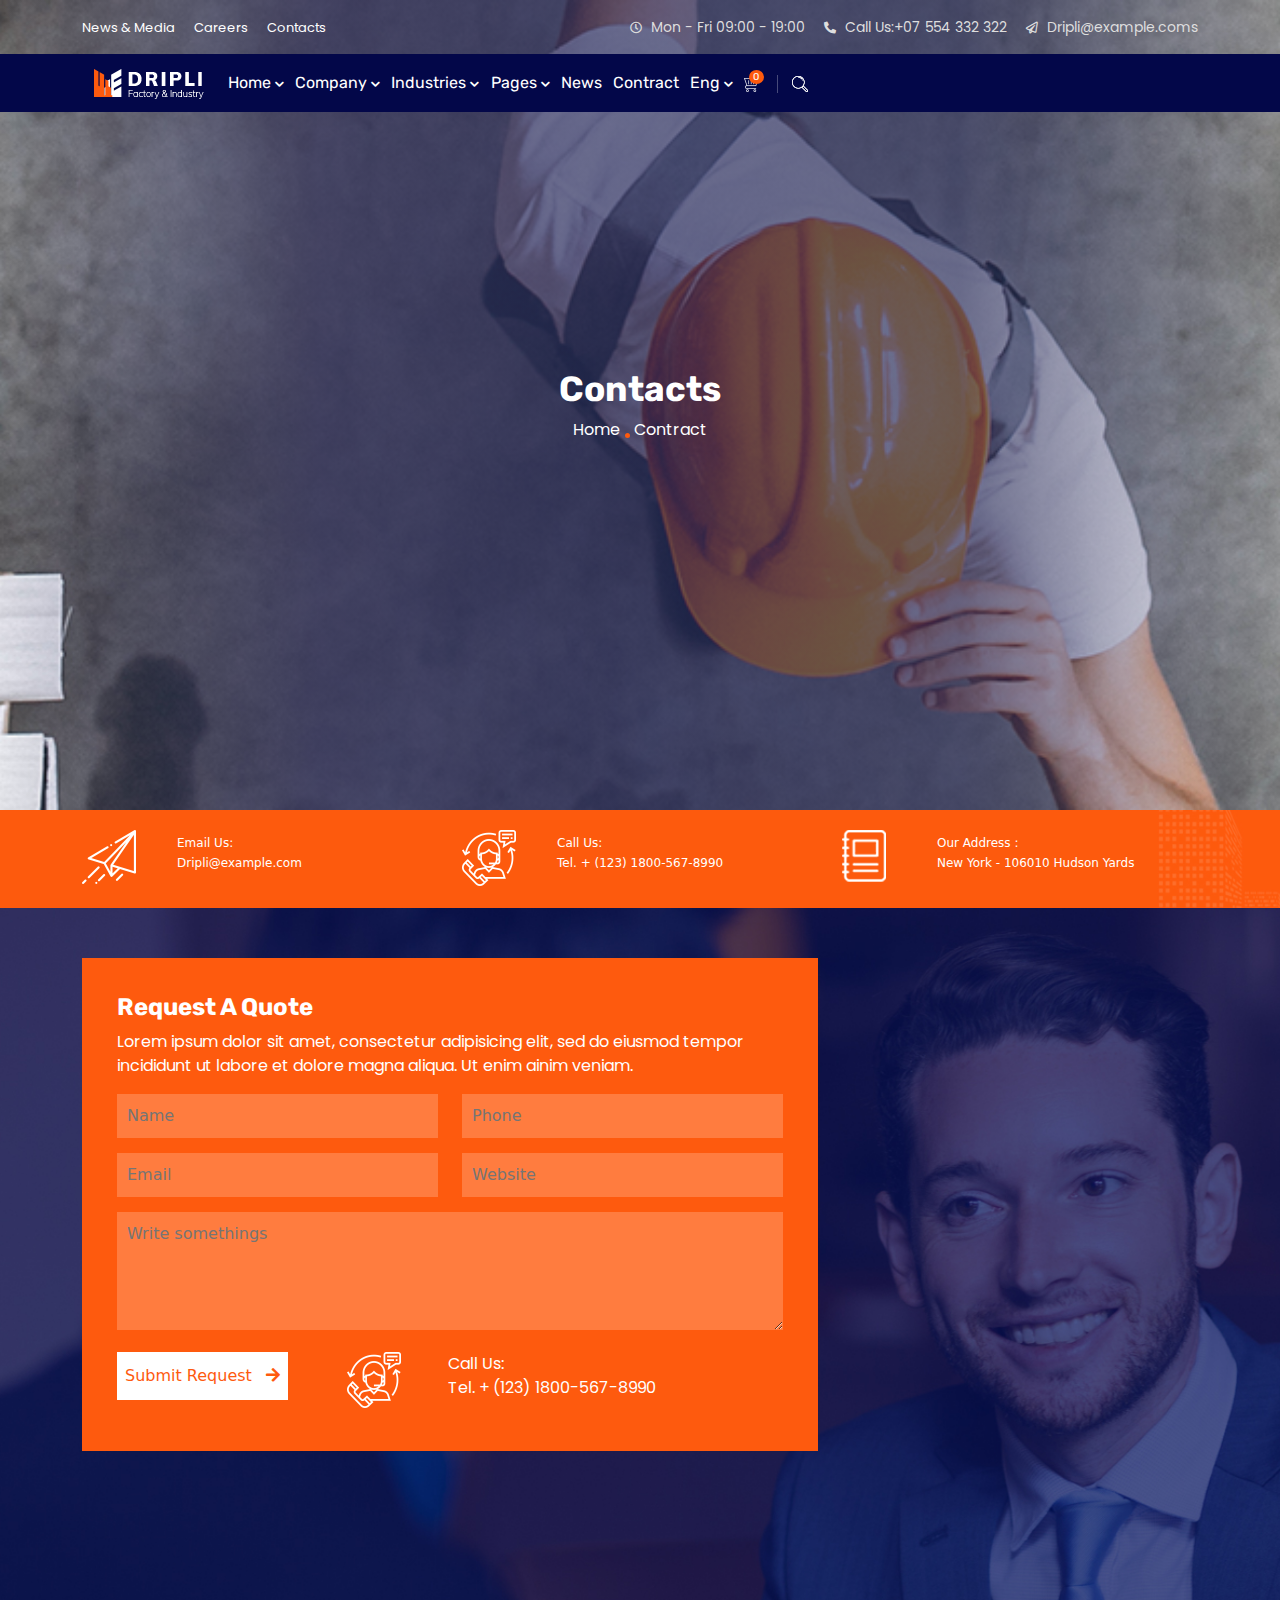
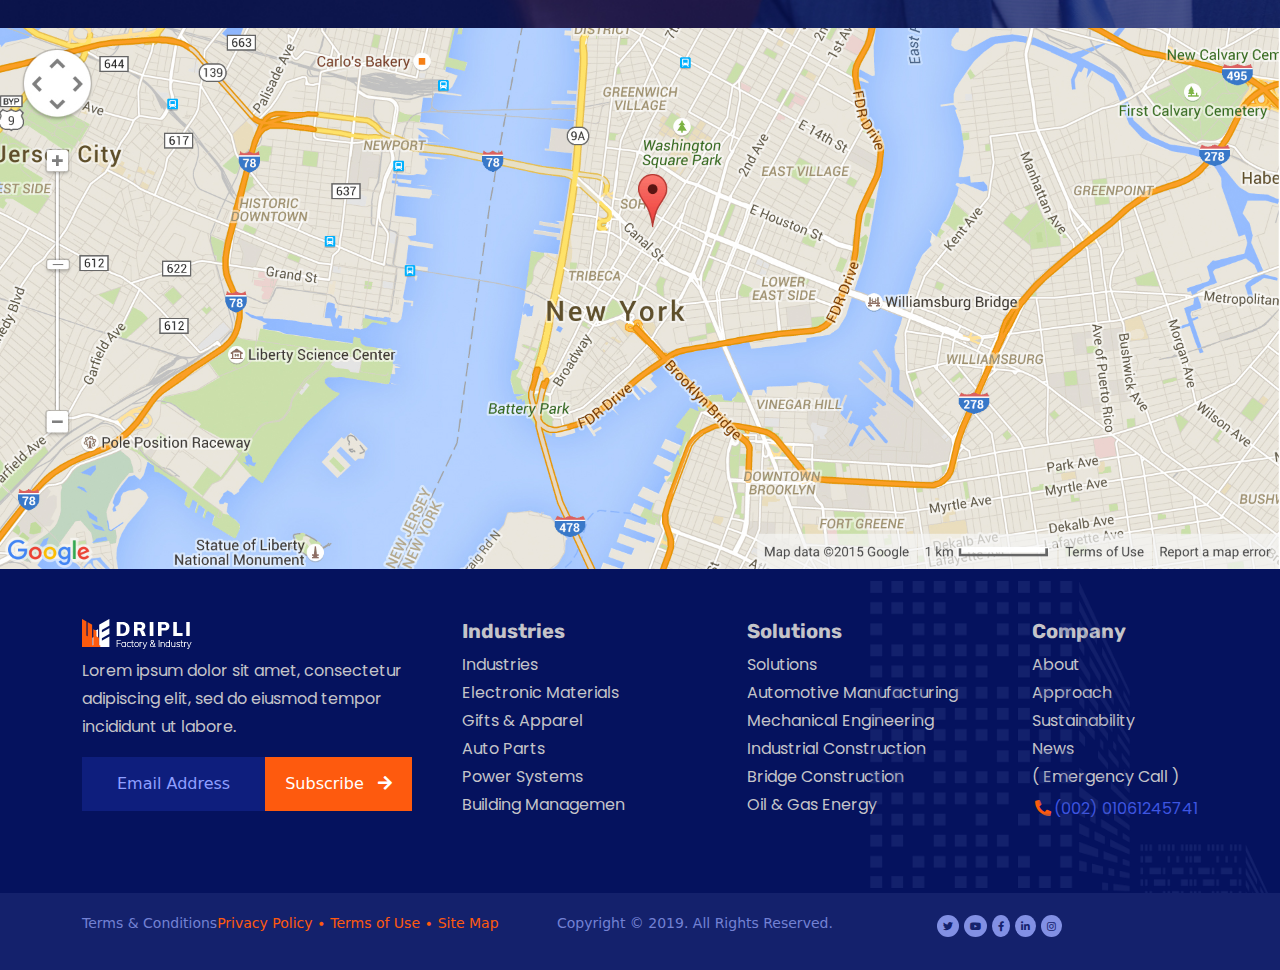
<file: Contract.html>
<!DOCTYPE html>
<html lang="en">
<head>
    <meta charset="UTF-8">
    <meta http-equiv="X-UA-Compatible" content="IE=edge">
    <meta name="viewport" content="width=device-width, initial-scale=1.0">
    <title>Document</title>

    <!--BootsTrap-->
    <link rel="stylesheet" href="assets/css/bootstrap.min.css">
    <!--Owl.carousel-->
    <link rel="stylesheet" href="assets/css/owl.theme.default.min.css">
    <link rel="stylesheet" href="assets/css/owl.carousel.min.css">
    <!--FontAwsome-->
    <link rel="stylesheet" href="assets/css/fontawsome.min.css">
    <!--Responsive-->
    <link rel="stylesheet" href="assets/css/responsive.css">
    <!--style.css-->
    <link rel="stylesheet" href="assets/css/style.css">

</head>
<body>

<!--header area start-->
<header class="header">
    <div class="header-top-details">
        <div class="container">
        <div class="row justify-content-center">
            <div class="col-lg-12 col-sm-12">
                <div class="header-top">
                    <div class="row">
                        <div class="col-lg-4 col-md-4 col-sm-12 header-top-left">
                            <a href=""><span>News & Media</span></a>
                            <a href=""><span>Careers</span></a>
                            <a href=""><span>Contacts</span></a>
                        </div>
                        <div class="col-lg-8 col-md-8 col-sm-12 header-top-right text-end">
                            <span><i class="far fa-clock"></i> Mon - Fri 09:00 - 19:00</span>
                            <span><i class="fas fa-phone-alt"></i> Call Us:+07 554 332 322</span>
                            <span><i class="far fa-paper-plane"></i> Dripli@example.coms</span>                   
                        </div>
                    </div>
                </div>
            </div>
        </div>
        </div>
        <div class="container-fluid">
        <div class="row header-bottom-back-clr justify-content-center">
            <div class="header-bottom">
                <div class="container">
                    <div class="row">
                        <div class="col-lg-12 header-bottom-left">
                            <nav class="navbar navbar-expand-lg">
                                <a class="navbar-brand" href="#" class="logo">
                                <img src="assets/img/logo.png" alt="">
                                </a>

                                <button class="navbar-toggler" type="button" data-bs-toggle="collapse" data-bs-target="#navbarSupportedContent" aria-controls="navbarSupportedContent" aria-expanded="false" aria-label="Toggle navigation">
                                    <span class="navbar-toggler-icon"><i class="fas fa-bars"></i></span>
                                </button>
                                <div class="collapse navbar-collapse" id="navbarSupportedContent">
                                    <ul class="navbar-nav">
                                        <li class="nav-item dropdown">
                                            <a class="nav-link dot active " href="index.html" role="button" aria-expanded="false">
                                                Home <i class="fas fa-chevron-down"></i>
                                            </a>
                                    <ul class="dropdown-menu" aria-labelledby="navbarDropdownMenuLink">
                                        <li><a class="dropdown-item" href="#">Action</a></li>
                                        <li><a class="dropdown-item" href="#">Another action</a></li>
                                        <li><a class="dropdown-item" href="#">Something else here</a></li>
                                    </ul>
                                        </li>
                                        <li class="nav-item dropdown">
                                    <a class="nav-link center" href="#" id="navbarDropdownMenuLink" role="button" data-bs-toggle="dropdown" aria-expanded="false">
                                        Company <i class="fas fa-chevron-down"></i>
                                    </a>
                                    <ul class="dropdown-menu" aria-labelledby="navbarDropdownMenuLink">
                                        <li><a class="dropdown-item" href="#">Action</a></li>
                                        <li><a class="dropdown-item" href="#">Another action</a></li>
                                        <li><a class="dropdown-item" href="#">Something else here</a></li>
                                    </ul>
                                        </li>
                                        <li class="nav-item dropdown">
                                    <a class="nav-link center" href="#" id="navbarDropdownMenuLink" role="button" data-bs-toggle="dropdown" aria-expanded="false">
                                        Industries <i class="fas fa-chevron-down"></i>
                                    </a>
                                    <ul class="dropdown-menu" aria-labelledby="navbarDropdownMenuLink">
                                        <li><a class="dropdown-item" href="#">Action</a></li>
                                        <li><a class="dropdown-item" href="#">Another action</a></li>
                                        <li><a class="dropdown-item" href="#">Something else here</a></li>
                                    </ul>
                                        </li>
                                        <li class="nav-item dropdown">
                                    <a class="nav-link dot" href="#" id="navbarDropdownMenuLink" role="button" data-bs-toggle="dropdown" aria-expanded="false">
                                        Pages <i class="fas fa-chevron-down"></i>
                                    </a>
                                    <ul class="dropdown-menu" aria-labelledby="navbarDropdownMenuLink">
                                        <li><a class="dropdown-item" href="#">Action</a></li>
                                        <li><a class="dropdown-item" href="#">Another action</a></li>
                                        <li><a class="dropdown-item" href="#">Something else here</a></li>
                                    </ul>
                                        </li>
                                        <li class="nav-item">
                                            <a class="nav-link dot" href="News.html">News</a>
                                        </li>
                                        <li class="nav-item">
                                            <a class="nav-link center" href="Contract.html">Contract</a>
                                        </li>
                                    </ul>
                                    <div class="header-botom-right">
                                        <ul class="navbar-nav">
                                            <li class="nav-item dropdown">
                                                <a class="nav-link" href="#" id="navbarDropdownMenuLink" role="button" data-bs-toggle="dropdown" aria-expanded="false">
                                                Eng <i class="fas fa-chevron-down"></i>
                                                </a>
                                                <ul class="dropdown-menu" aria-labelledby="navbarDropdownMenuLink">
                                                    <li><a class="dropdown-item" href="#">Bangla</a></li>
                                                    <li><a class="dropdown-item" href="#">Hindi</a></li>
                                                    <li><a class="dropdown-item" href="#">Something else</a></li>
                                                </ul>
                                            </li>
                                            <li class="nav-item">
                                                <a class="nav-link card_0" href="#">
                                                    <img src="assets/img/header-icon4.png" alt="">
                                                </a>
                                            </li>
                                            <li class="nav-item padding-left">
                                                <a class="nav-link" href="#">
                                                    <img src="assets/img/search.png" alt="">
                                                </a>
                                            </li>
                                        </ul>       
                                    </div>
                                </div>
                            </nav>
                        </div>
                    </div>
                </div>
            </div>
        </div>
        </div>
    </div>
</header>
<!--header area end-->

    <!--banner area start-->
    <section class="banner2" style="background-image: url('assets/img//blog-banner.jpg');">
        <div class="banner-content2">
            <h5>Contacts</h5>
            <span>Home </span> <span style="padding-left: 10px;" class="right-line">Contract</span>
        </div>
    </section>
    <!--banner area end-->

<!--contact-details area start-->
<section class="contact-details" style="background-image: url('assets/img/contact-details.jpg');">
    <div class="container">
        <div class="row">
            <div class="col-lg-4 col-md-4 col-sm-4 content-center">
                <div class="single-contact-details">
                    <div class="row">
                        <div class="col-lg-3 col-md-3 col-sm-4">
                            <img src="assets/img/icon9.png" alt="">
                        </div>
                        <div class="col-lg-9 col-md-9 col-sm-8">
                            <a href=""><span>Email Us:</span></a>
                            <a href=""><p>Dripli@example.com</p></a>
                        </div>
                    </div>
                </div>
            </div>
            <div class="col-lg-4 col-md-4 col-sm-4 content-center">
                <div class="single-contact-details">
                    <div class="row">
                        <div class="col-lg-3 col-md-3 col-sm-4">
                            <img src="assets/img/icon8.png" alt="">
                        </div>
                        <div class="col-lg-9 col-md-9 col-sm-8">
                            <a href=""><span>Call Us:</span></a>
                            <a href=""><p>Tel. + (123) 1800-567-8990</p></a>
                        </div>
                    </div>
                </div>
            </div>
            <div class="col-lg-4 col-md-4 col-sm-4 content-center">
                <div class="single-contact-details">
                    <div class="row">
                        <div class="col-lg-3 col-md-3 col-sm-4">
                            <img src="assets/img/icon11.png" alt="">
                        </div>
                        <div class="col-lg-9 col-md-9 col-sm-8">
                            <a href=""><span>Our Address :</span></a>
                            <a href=""><p>New York - 106010 Hudson Yards</p></a>
                        </div>
                    </div>
                </div>
            </div>
        </div>
    </div>
</section>
<!--contact-details area end-->

<!--contact-form area start-->
<section class="contact-form home" style="background-image: url('assets/img/form-banner.jpg');">
    <div class="container">
        <div class="row">
            <div class="col-lg-8 col-md-8 col-sm-12">
                <div class="form">
                    <h5>Request A Quote</h5>
                    <p>Lorem ipsum dolor sit amet, consectetur adipisicing elit, sed do eiusmod tempor incididunt ut labore et dolore magna aliqua. Ut enim ainim veniam.</p>
                    <div class="contact-form-box">
                        <div class="row">
                            <div class="col-lg-6 col-md-6 col-sm-6">
                                <input type="text" placeholder="Name">
                            </div>
                            <div class="col-lg-6 col-md-6 col-sm-6">
                                <input type="number" placeholder="Phone">
                            </div>
                        </div>
                        <div class="row">
                            <div class="col-lg-6 col-md-6 col-sm-6">
                                <input type="email" placeholder="Email">
                            </div>
                            <div class="col-lg-6 col-md-6 col-sm-6">
                                <input type="text" placeholder="Website">
                            </div>
                        </div>
                        <textarea placeholder="Write somethings"></textarea>
                        <div class="row">
                            <div class="col-lg-4 col-md-5 col-sm-12 icon-center">
                                <button type="button" class="btn btn-primary btn-lg clr-orange">Submit Request <i class="fas fa-arrow-right"></i></button>
                            </div>
                            <div class="col-lg-7 col-md-7 col-sm-12">
                                <div class="row display">
                                    <div class="col-lg-3 col-md-3 col-sm-12 " >
                                        <img src="assets/img/icon8.png" alt="">
                                    </div>
                                    <div class="col-lg-9 col-md-9 col-sm-12 ">
                                        <a href=""><span>Call Us:</span></a>
                                        <a href=""><p>Tel. + (123) 1800-567-8990</p></a>
                                    </div>
                                </div>
                            </div>
                            <div class="col-lg-1"></div>
                        </div>
                    </div>
                </div>
            </div>
            <div class="col-lg-4"></div>
        </div>
    </div>
</section>
<!--contact-form area end-->

<!--map area start-->
    <section class="map">
        <img src="assets/img/map.jpg" alt="">
    </section>
<!--map area end-->

<!--footer area start-->
<section class="footer">
    <div class="container">
        <div class="row">
            <div class="col-lg-4 col-md-6 col-sm-6 content-center">
                <div class="footer-details margin-bottom">
                    <div class="logo">
                        <a href="">
                            <img src="assets/img/logo.png" alt="">
                        </a>
                    </div>
                    <p>Lorem ipsum dolor sit amet, consectetur adipiscing elit, sed do eiusmod tempor incididunt ut labore. </p>
                    <button type="button" class="btn btn-primary btn-lg">Email Address</button><button type="button" class="btn btn-primary">Subscribe  <i class="fas fa-arrow-right"></i></button>
                </div>
            </div>
            <div class="col-lg-3 col-md-6 col-sm-6 content-center">
                <div class="footer-details margin-bottom">
                    <h5>Industries</h5>
                    <ul>
                        <li><a href="">Industries</a></li>
                        <li><a href="">Electronic Materials</a></li>
                        <li><a href="">Gifts & Apparel</a></li>
                        <li><a href="">Auto Parts</a></li>
                        <li><a href="">Power Systems</a></li>
                        <li><a href="">Building Managemen</a></li>
                    </ul>
                </div>
            </div>
            <div class="col-lg-3 col-md-6 col-sm-6 content-center">
                <div class="footer-details margin-bottom">
                    <h5>Solutions</h5>
                    <ul>
                        <li><a href="">Solutions</a></li>
                        <li><a href="">Automotive Manufacturing</a></li>
                        <li><a href="">Mechanical Engineering</a></li>
                        <li><a href="">Industrial Construction</a></li>
                        <li><a href="">Bridge Construction</a></li>
                        <li><a href="">Oil & Gas Energy</a></li>
                    </ul>
                </div>
            </div>
            <div class="col-lg-2 col-md-6 col-sm-6 content-center">
                <div class="footer-details margin-bottom">
                    <h5>Company</h5>
                    <ul>
                        <li><a href="">About</a></li>
                        <li><a href="">Approach</a></li>
                        <li><a href="">Sustainability</a></li>
                        <li><a href="">News</a></li>
                        <li><a href=""><p>( Emergency Call )</p></a></li>
                        <li class="last"><a href=""><i class="fas fa-phone-alt"></i><span>(002) 01061245741</span></a></li>
                    </ul>
                </div>
            </div>
            <div class="backgroung-image">
                <img src="assets/img/footer-banner.png" alt="">
            </div>
        </div>
    </div>
</section>

<section class="footer-bottom">
    <div class="container">
        <div class="row">
            <div class="col-lg-5 col-md-5 col-sm-12 content-center">
                <p>Terms & Conditions<span>Privacy Policy   ∙   Terms of Use   ∙   Site Map</span></p>
            </div>
            <div class="col-lg-4 col-md-4 col-sm-12 content-center">
                <p>Copyright © 2019. All Rights Reserved.</p>
            </div>
            <div class="col-lg-3 col-md-3 col-sm-12 content-center">
                <div class="social-icon">
                    <a href=""><i class="fab fa-twitter"></i></a>
                    <a href=""> <i class="fab fa-youtube"></i></a>
                    <a href=""> <i class="fab fa-facebook-f"></i></a>
                    <a href=""><i class="fab fa-linkedin-in"></i></a>
                    <a href=""><i class="fab fa-instagram"></i></a>
                </div>
            </div>
        </div>
    </div>  
</section>
<!--footer area end-->

 <!--script area-->
 <script src="assets/js/jquery.min.js"></script>
 <script src="assets/js/popper.min.js"></script>
 <script src="assets/js/bootstrap.min.js"></script>
 <script src="assets/js/main.js"></script>
 <!--script area-->

</body>
</html>
</file>
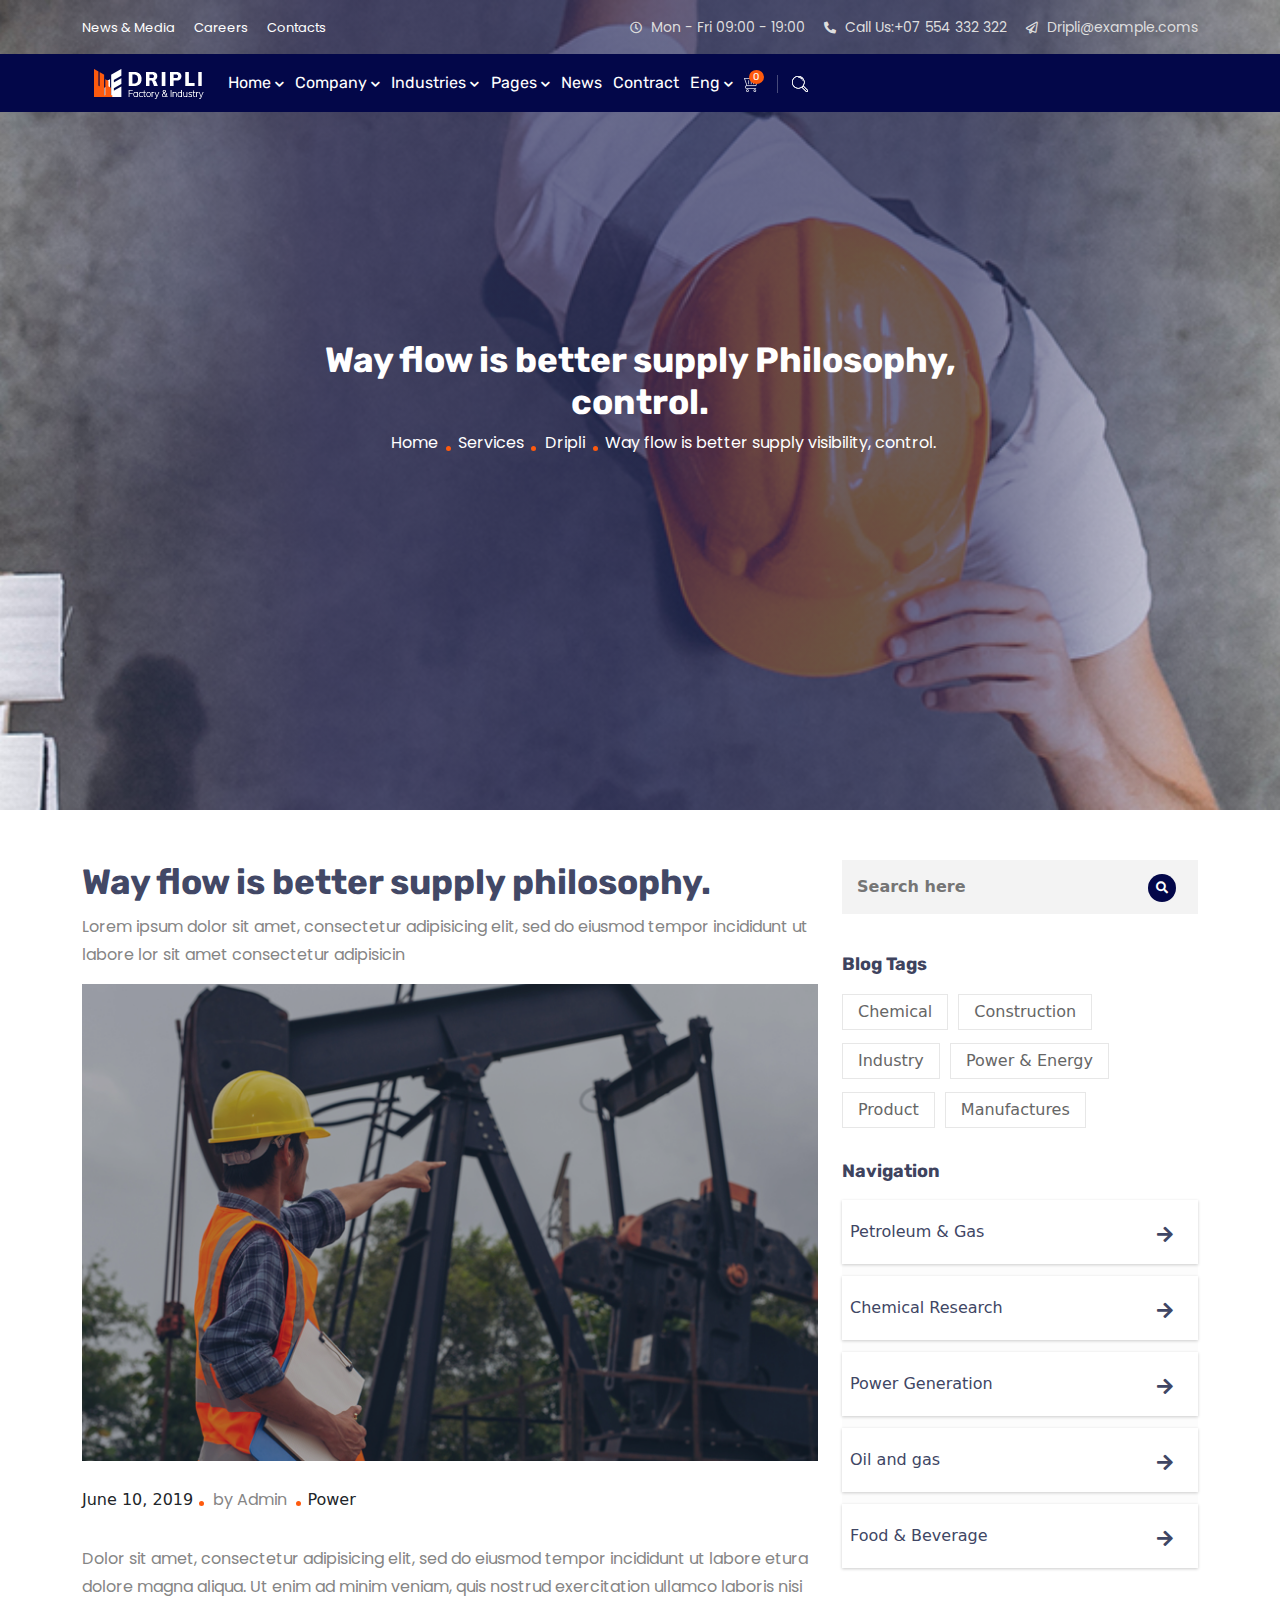
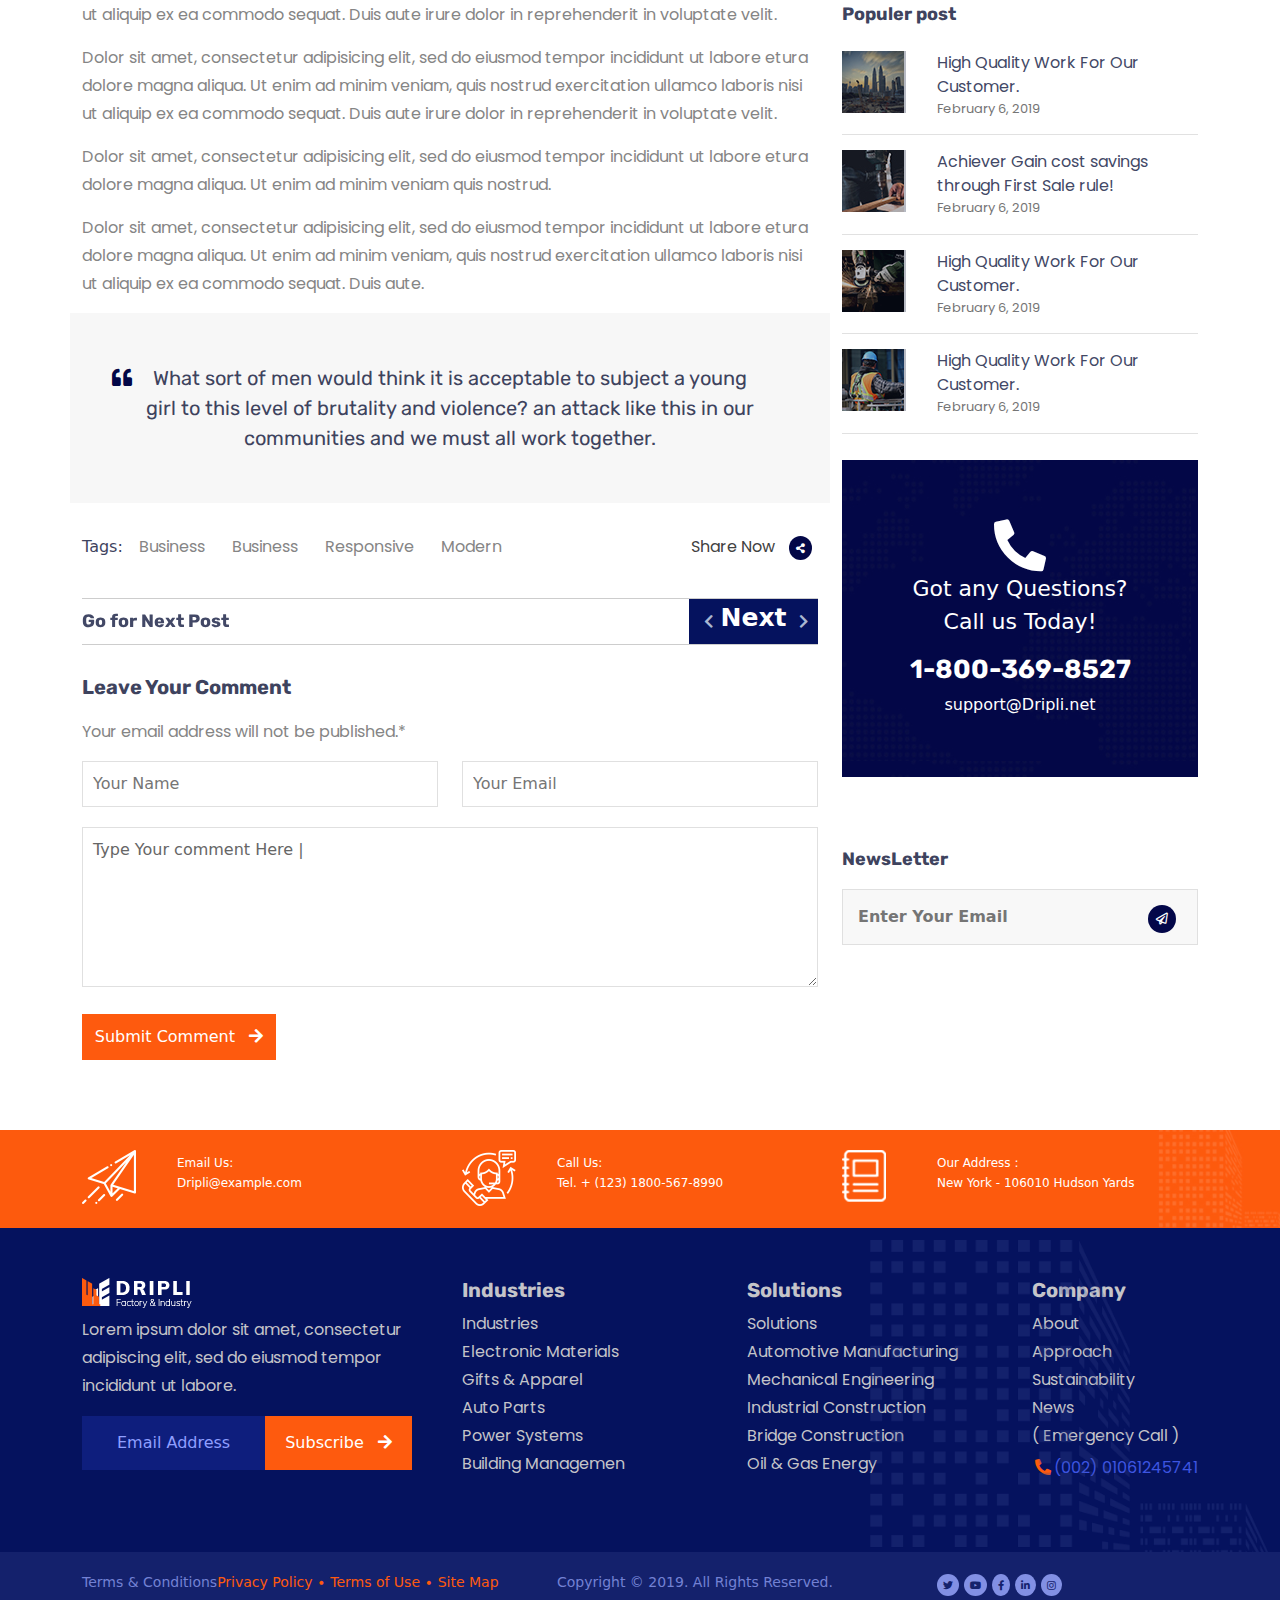
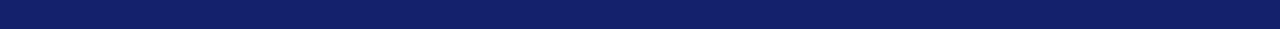
<file: News.html>
<!DOCTYPE html>
<html lang="en">
<head>
    <meta charset="UTF-8">
    <meta http-equiv="X-UA-Compatible" content="IE=edge">
    <meta name="viewport" content="width=device-width, initial-scale=1.0">
    <title>Document</title>

    <!--BootsTrap-->
    <link rel="stylesheet" href="assets/css/bootstrap.min.css">
    <!--Owl.carousel-->
    <link rel="stylesheet" href="assets/css/owl.theme.default.min.css">
    <link rel="stylesheet" href="assets/css/owl.carousel.min.css">
    <!--FontAwsome-->
    <link rel="stylesheet" href="assets/css/fontawsome.min.css">
    <!--Responsive-->
    <link rel="stylesheet" href="assets/css/responsive.css">
    <!--style.css-->
    <link rel="stylesheet" href="assets/css/style.css">

</head>
<body>

<!--header area start-->
<header class="header">
    <div class="header-top-details">
        <div class="container">
        <div class="row justify-content-center">
            <div class="col-lg-12 col-sm-12">
                <div class="header-top">
                    <div class="row">
                        <div class="col-lg-4 col-md-4 col-sm-12 header-top-left">
                            <a href=""><span>News & Media</span></a>
                            <a href=""><span>Careers</span></a>
                            <a href=""><span>Contacts</span></a>
                        </div>
                        <div class="col-lg-8 col-md-8 col-sm-12 header-top-right text-end">
                            <span><i class="far fa-clock"></i> Mon - Fri 09:00 - 19:00</span>
                            <span><i class="fas fa-phone-alt"></i> Call Us:+07 554 332 322</span>
                            <span><i class="far fa-paper-plane"></i> Dripli@example.coms</span>                   
                        </div>
                    </div>
                </div>
            </div>
        </div>
        </div>
        <div class="container-fluid">
        <div class="row header-bottom-back-clr justify-content-center">
            <div class="header-bottom">
                <div class="container">
                    <div class="row">
                        <div class="col-lg-12 header-bottom-left">
                            <nav class="navbar navbar-expand-lg">
                                <a class="navbar-brand" href="#" class="logo">
                                <img src="assets/img/logo.png" alt="">
                                </a>

                                <button class="navbar-toggler" type="button" data-bs-toggle="collapse" data-bs-target="#navbarSupportedContent" aria-controls="navbarSupportedContent" aria-expanded="false" aria-label="Toggle navigation">
                                    <span class="navbar-toggler-icon"><i class="fas fa-bars"></i></span>
                                </button>
                                <div class="collapse navbar-collapse" id="navbarSupportedContent">
                                    <ul class="navbar-nav">
                                        <li class="nav-item">
                                    <a class="nav-link dot active " href="index.html" role="button" aria-expanded="false">
                                        Home <i class="fas fa-chevron-down"></i>
                                    </a>
                                        </li>
                                        <li class="nav-item dropdown">
                                    <a class="nav-link center" href="#" id="navbarDropdownMenuLink" role="button" data-bs-toggle="dropdown" aria-expanded="false">
                                        Company <i class="fas fa-chevron-down"></i>
                                    </a>
                                    <ul class="dropdown-menu" aria-labelledby="navbarDropdownMenuLink">
                                        <li><a class="dropdown-item" href="#">Action</a></li>
                                        <li><a class="dropdown-item" href="#">Another action</a></li>
                                        <li><a class="dropdown-item" href="#">Something else here</a></li>
                                    </ul>
                                        </li>
                                        <li class="nav-item dropdown">
                                    <a class="nav-link center" href="#" id="navbarDropdownMenuLink" role="button" data-bs-toggle="dropdown" aria-expanded="false">
                                        Industries <i class="fas fa-chevron-down"></i>
                                    </a>
                                    <ul class="dropdown-menu" aria-labelledby="navbarDropdownMenuLink">
                                        <li><a class="dropdown-item" href="#">Action</a></li>
                                        <li><a class="dropdown-item" href="#">Another action</a></li>
                                        <li><a class="dropdown-item" href="#">Something else here</a></li>
                                    </ul>
                                        </li>
                                        <li class="nav-item dropdown">
                                    <a class="nav-link dot" href="#" id="navbarDropdownMenuLink" role="button" data-bs-toggle="dropdown" aria-expanded="false">
                                        Pages <i class="fas fa-chevron-down"></i>
                                    </a>
                                    <ul class="dropdown-menu" aria-labelledby="navbarDropdownMenuLink">
                                        <li><a class="dropdown-item" href="#">Action</a></li>
                                        <li><a class="dropdown-item" href="#">Another action</a></li>
                                        <li><a class="dropdown-item" href="#">Something else here</a></li>
                                    </ul>
                                        </li>
                                        <li class="nav-item">
                                            <a class="nav-link dot" href="News.html">News</a>
                                        </li>
                                        <li class="nav-item">
                                            <a class="nav-link center" href="Contract.html">Contract</a>
                                        </li>
                                    </ul>
                                    <div class="header-botom-right">
                                        <ul class="navbar-nav">
                                            <li class="nav-item dropdown">
                                                <a class="nav-link" href="#" id="navbarDropdownMenuLink" role="button" data-bs-toggle="dropdown" aria-expanded="false">
                                                Eng <i class="fas fa-chevron-down"></i>
                                                </a>
                                                <ul class="dropdown-menu" aria-labelledby="navbarDropdownMenuLink">
                                                    <li><a class="dropdown-item" href="#">Bangla</a></li>
                                                    <li><a class="dropdown-item" href="#">Hindi</a></li>
                                                    <li><a class="dropdown-item" href="#">Something else</a></li>
                                                </ul>
                                            </li>
                                            <li class="nav-item">
                                                <a class="nav-link card_0" href="#">
                                                    <img src="assets/img/header-icon4.png" alt="">
                                                </a>
                                            </li>
                                            <li class="nav-item padding-left">
                                                <a class="nav-link" href="#">
                                                    <img src="assets/img/search.png" alt="">
                                                </a>
                                            </li>
                                        </ul>       
                                    </div>
                                </div>
                            </nav>
                        </div>
                    </div>
                </div>
            </div>
        </div>
        </div>
    </div>
</header>
<!--header area end-->

<!--banner area start-->
<section class="banner3" style="background-image: url('assets/img//blog-banner.jpg');">
        <div class="banner-content3">
            <h5>Way flow is better supply Philosophy, control.</h5>
            <ul>
                <li class="round1">Home</li>
                <li class="round2">Services</li>
                <li class="round3">Dripli</li>
                <li>Way flow is better supply visibility, control.</li>
            </ul>
        </div>
</section>
<!--banner area end-->

<!--blog details start-->
<section class="blog-area pt-100 pb-100">
    <div class="container">
        <div class="row">
            <div class="col-lg-8 col-md-8 col-sm-12">
                <div class="blog-details">
                    <h5>Way flow is better supply philosophy.</h5>
                    <p>Lorem ipsum dolor sit amet, consectetur adipisicing elit, sed do eiusmod tempor incididunt ut labore lor sit amet consectetur adipisicin  </p>
                    <div class="row">
                        <div class="col-lg-12 col-md-12 col-sm-12">
                            <div class="blog-img1">
                                <img src="assets/img/blog-image1.jpg" alt="">
                            </div>
                        </div>
                        <div class="row">
                            <div class="date">
                                <ul>
                                    <li class="date1"><span>June 10, 2019</span> </li>
                                    <li class="date2"> <p>by Admin</p>  </li>
                                    <li class="date3"> <span>Power</span></li>
                                </ul>
                            </div>
                        </div>
                        <div class="col-lg-12 col-sm-12">
                            <p>Dolor sit amet, consectetur adipisicing elit, sed do eiusmod tempor incididunt ut labore etura dolore magna aliqua. Ut enim ad minim veniam, quis nostrud exercitation ullamco laboris nisi ut aliquip ex ea commodo sequat. Duis aute irure dolor in reprehenderit in voluptate velit.</p>
                        </div>

                        <div class="col-lg-12 col-sm-12">
                            <p>Dolor sit amet, consectetur adipisicing elit, sed do eiusmod tempor incididunt ut labore etura dolore magna aliqua. Ut enim ad minim veniam, quis nostrud exercitation ullamco laboris nisi ut aliquip ex ea commodo sequat. Duis aute irure dolor in reprehenderit in voluptate velit.</p>
                        </div>

                        <div class="col-lg-12 col-sm-12">
                            <p>Dolor sit amet, consectetur adipisicing elit, sed do eiusmod tempor incididunt ut labore etura dolore magna aliqua. Ut enim ad minim veniam quis nostrud.</p>
                        </div>
                        <div class="col-lg-12 col-sm-12">
                            <p>Dolor sit amet, consectetur adipisicing elit, sed do eiusmod tempor incididunt ut labore etura dolore magna aliqua. Ut enim ad minim veniam, quis nostrud exercitation ullamco laboris nisi ut aliquip ex ea commodo sequat. Duis aute.</p>
                        </div>
                        <div class="col-lg-12 col-sm-12 comment">
                            <i class="fas fa-quote-left"></i><span>What sort of men would think it is acceptable to subject a young girl to this level of brutality and violence? an attack like this in our communities and we must all work together.</span>
                        </div>
                    </div><br>
                    <div class="row">
                        <div class="col-lg-12 col-sm-12">
                            <div class="post">
                                <div class="row">
                                    <div class="col-lg-8 col-sm-8">
                                        <ul>
                                            <li><a href=""><span>Tags:</span></a></li>
                                            <li><a href=""><p>Business</p></a></li>
                                            <li><a href=""><p>Business</p></a></li>
                                            <li><a href=""><p> Responsive</p></a></li>
                                            <li><a href=""><p>Modern</p></a></li>
                                        </ul>
                                    </div>
                                    <div class="col-lg-4 col-sm-4 text-end post-p">
                                        <p>Share Now <i class="fas fa-share-alt"></i></p>
                                    </div>
                                </div>
                            </div>
                        </div>
                        <div class="col-lg-12 col-sm-12">
                            <div class="news-post owl-carousel">
                                <div class="single-post">
                                    <h5>Go for Next Post</h5>
                                </div>
                                <div class="single-post">
                                    <h5>Go for Next Post</h5>
                                </div>
                                <div class="single-post">
                                    <h5>Go for Next Post</h5>
                                </div>
                                <div class="single-post">
                                    <h5>Go for Next Post</h5>
                                </div>
                            </div>
                        </div>
                        <div class="col-lg-12 col-sm-12 blog-form">
                            <h5>Leave Your Comment</h5>
                            <div class="blog-form-details">
                                <p>Your email address will not be published.*</p>
                                <div class="row">
                                    <div class="col-lg-6 col-sm-6">
                                        <input type="text" placeholder="Your Name">
                                    </div>
                                    <div class="col-lg-6 col-sm-6">
                                        <input type="text" placeholder="Your Email">
                                    </div>
                                </div>
                                <textarea name="">Type Your comment Here |</textarea>
                                <button type="button" class="btn btn-primary">Submit Comment <i class="fas fa-arrow-right"></i></button>
                            </div>
                        </div>
                    </div>
                </div> 
            </div>
            <div class="col-lg-4 col-md-4 col-sm-12">
                <div class="col-lg-12 col-md-12 col-sm-12 search-input">
                    <input type="text" placeholder="Search here">
                    <i class="fas fa-search"></i>
                </div>
                <div class="col-lg-12 col-md-12 col-sm-12 tag">
                    <h5>Blog Tags</h5>
                    <a href="">Chemical</a>
                    <a href="">Construction</a>
                    <a href="">Industry</a>
                    <a href="">Power & Energy</a>
                    <a href="">Product</a>
                    <a href="">Manufactures</a>
                </div>
                <div class="col-lg-12 col-md-12 col-sm-12 category">
                    <h5>Navigation</h5>
                    <ul>
                        <li><a href="">Petroleum & Gas <i class="fas fa-arrow-right text-end"></i></a></li>
                        <li><a href="">Chemical Research <i class="fas fa-arrow-right text-end"></i></a></li>
                        <li><a href="">Power Generation <i class="fas fa-arrow-right text-end"></i></a></li>
                        <li><a href="">Oil and gas <i class="fas fa-arrow-right text-end"></i></a></li>
                        <li><a href="">Food & Beverage <i class="fas fa-arrow-right text-end"></i></a></li>
                    </ul>
                </div>
                <div class="col-lg-12 col-md-12 col-sm-12 update-news">
                    <h5>Populer post </h5>
                    <ul>
                        <li><a href="">
                            <div class="row justify-content-center">
                                <div class="col-lg-3 col-sm-3">
                                    <div class="update-news-img">
                                        <img src="assets/img/blog-image2.jpg" alt="">
                                    </div>
                                </div>
                                <div class="col-lg-9 col-m-9">
                                    <span>High Quality Work For Our Customer.</span>
                                    <p>February 6, 2019</p>
                                </div>
                            </div>
                        </a></li>
                        <li><a href="">
                            <div class="row justify-content-center">
                                <div class="col-lg-3 col-sm-3">
                                    <div class="update-news-img">
                                        <img src="assets/img/blog-image3.jpg" alt="">
                                    </div>
                                </div>
                                <div class="col-lg-9 col-m-9">
                                    <span>Achiever Gain cost savings through First Sale rule!</span>
                                    <p>February 6, 2019</p>
                                </div>
                            </div>
                        </a></li>
                        <li><a href="">
                            <div class="row justify-content-center">
                                <div class="col-lg-3 col-sm-3">
                                    <div class="update-news-img">
                                        <img src="assets/img/blog-image4.jpg" alt="">
                                    </div>
                                </div>
                                <div class="col-lg-9 col-m-9">
                                    <span>High Quality Work For Our Customer.</span>
                                    <p>February 6, 2019</p>
                                </div>
                            </div>
                        </a></li>
                        <li><a href="">
                            <div class="row justify-content-center">
                                <div class="col-lg-3 col-sm-3">
                                    <div class="update-news-img">
                                        <img src="assets/img/blog-image5.jpg" alt="">
                                    </div>
                                </div>
                                <div class="col-lg-9 col-m-9">
                                    <span>High Quality Work For Our Customer.</span>
                                    <p>February 6, 2019</p>
                                </div>
                            </div>
                        </a></li>
                    </ul>
                </div>
                <div class="col-lg-12 col-sm-12" style="background-image: url('assets/img/call.jpg');">
                    <div class="call">
                        <i class="fas fa-phone-alt"></i>
                        <p>Got any Questions? <br> Call us Today!</p>
                        <h5>1-800-369-8527</h5>
                        <span>support@Dripli.net</span>
                    </div>
                </div><br><br><br>
                <div class="col-lg-12 col-md-12 col-sm-12 search-input2">
                    <h5>NewsLetter </h5>
                    <input type="text" placeholder="Enter Your Email">
                    <i class="far fa-paper-plane"></i>
                </div>
            </div>
        </div>
    </div>
</section>

<!--blog details end-->

<!--contact-details area start-->
<section class="contact-details" style="background-image: url('assets/img/contact-details.jpg');">
    <div class="container">
        <div class="row">
            <div class="col-lg-4 col-md-4 col-sm-4 content-center">
                <div class="single-contact-details">
                    <div class="row">
                        <div class="col-lg-3 col-md-3 col-sm-4">
                            <img src="assets/img/icon9.png" alt="">
                        </div>
                        <div class="col-lg-9 col-md-9 col-sm-8">
                            <a href=""><span>Email Us:</span></a>
                            <a href=""><p>Dripli@example.com</p></a>
                        </div>
                    </div>
                </div>
            </div>
            <div class="col-lg-4 col-md-4 col-sm-4 content-center">
                <div class="single-contact-details">
                    <div class="row">
                        <div class="col-lg-3 col-md-3 col-sm-4">
                            <img src="assets/img/icon8.png" alt="">
                        </div>
                        <div class="col-lg-9 col-md-9 col-sm-8">
                            <a href=""><span>Call Us:</span></a>
                            <a href=""><p>Tel. + (123) 1800-567-8990</p></a>
                        </div>
                    </div>
                </div>
            </div>
            <div class="col-lg-4 col-md-4 col-sm-4 content-center">
                <div class="single-contact-details">
                    <div class="row">
                        <div class="col-lg-3 col-md-3 col-sm-4">
                            <img src="assets/img/icon11.png" alt="">
                        </div>
                        <div class="col-lg-9 col-md-9 col-sm-8">
                            <a href=""><span>Our Address :</span></a>
                            <a href=""><p>New York - 106010 Hudson Yards</p></a>
                        </div>
                    </div>
                </div>
            </div>
        </div>
    </div>
</section>
<!--contact-details area end-->

<!--footer area start-->
<section class="footer">
    <div class="container">
        <div class="row">
            <div class="col-lg-4 col-md-6 col-sm-6 content-center">
                <div class="footer-details margin-bottom">
                    <div class="logo">
                        <a href="">
                            <img src="assets/img/logo.png" alt="">
                        </a>
                    </div>
                    <p>Lorem ipsum dolor sit amet, consectetur adipiscing elit, sed do eiusmod tempor incididunt ut labore. </p>
                    <button type="button" class="btn btn-primary btn-lg">Email Address</button><button type="button" class="btn btn-primary">Subscribe  <i class="fas fa-arrow-right"></i></button>
                </div>
            </div>
            <div class="col-lg-3 col-md-6 col-sm-6 content-center">
                <div class="footer-details margin-bottom">
                    <h5>Industries</h5>
                    <ul>
                        <li><a href="">Industries</a></li>
                        <li><a href="">Electronic Materials</a></li>
                        <li><a href="">Gifts & Apparel</a></li>
                        <li><a href="">Auto Parts</a></li>
                        <li><a href="">Power Systems</a></li>
                        <li><a href="">Building Managemen</a></li>
                    </ul>
                </div>
            </div>
            <div class="col-lg-3 col-md-6 col-sm-6 content-center">
                <div class="footer-details margin-bottom">
                    <h5>Solutions</h5>
                    <ul>
                        <li><a href="">Solutions</a></li>
                        <li><a href="">Automotive Manufacturing</a></li>
                        <li><a href="">Mechanical Engineering</a></li>
                        <li><a href="">Industrial Construction</a></li>
                        <li><a href="">Bridge Construction</a></li>
                        <li><a href="">Oil & Gas Energy</a></li>
                    </ul>
                </div>
            </div>
            <div class="col-lg-2 col-md-6 col-sm-6 content-center">
                <div class="footer-details margin-bottom">
                    <h5>Company</h5>
                    <ul>
                        <li><a href="">About</a></li>
                        <li><a href="">Approach</a></li>
                        <li><a href="">Sustainability</a></li>
                        <li><a href="">News</a></li>
                        <li><a href=""><p>( Emergency Call )</p></a></li>
                        <li class="last"><a href=""><i class="fas fa-phone-alt"></i><span>(002) 01061245741</span></a></li>
                    </ul>
                </div>
            </div>
            <div class="backgroung-image">
                <img src="assets/img/footer-banner.png" alt="">
            </div>
        </div>
    </div>
</section>

<section class="footer-bottom">
    <div class="container">
        <div class="row">
            <div class="col-lg-5 col-md-5 col-sm-12 content-center">
                <p>Terms & Conditions<span>Privacy Policy   ∙   Terms of Use   ∙   Site Map</span></p>
            </div>
            <div class="col-lg-4 col-md-4 col-sm-12 content-center">
                <p>Copyright © 2019. All Rights Reserved.</p>
            </div>
            <div class="col-lg-3 col-md-3 col-sm-12 content-center">
                <div class="social-icon">
                    <a href=""><i class="fab fa-twitter"></i></a>
                    <a href=""> <i class="fab fa-youtube"></i></a>
                    <a href=""> <i class="fab fa-facebook-f"></i></a>
                    <a href=""><i class="fab fa-linkedin-in"></i></a>
                    <a href=""><i class="fab fa-instagram"></i></a>
                </div>
            </div>
        </div>
    </div>  
</section>
<!--footer area end-->

 <!--script area-->
 <script src="assets/js/jquery.min.js"></script>
 <script src="assets/js/owl.carousel.min.js"></script>
 <script src="assets/js/popper.min.js"></script>
 <script src="assets/js/bootstrap.min.js"></script>
 <script src="assets/js/main.js"></script>
 <!--script area-->    

</body>
</html>
</file>
<file: assets/css/responsive.css>
/* Medium Layout: 1280px. */

@media only screen and (min-width: 992px) and (max-width: 1200px) {
    .container{
        width: 970px;
    }
    .banner-content h2 {
        font-size: 42px !important;
    }
    .banner-content span, .banner-content a {
        font-size: 15px !important;
    }
    .banner-content p {
        font-size: 15px !important;
    }
    .global-project {
        bottom: 30px !important;
        width: 185px !important;
        height: 115px !important;
    }
    .service-part-1-details h5 {
        font-size: 22px !important;
        line-height: 30px !important;
    }
    .service-part-1-details span {
        font-size: 12px !important;
    }
    .service-part-1-details p {
        font-size: 12px !important;
        line-height: 18px !important;
    }
    .service-part-1-details .btn.btn-primary {
        font-size: 12px;
    }
    .global-project span {
        font-size: 45px !important;
        left: 25% !important;
        top: 7% !important;
    }
    .services-details h5 {
        font-size: 16px !important;
    }
    .appointment span {
        font-size: 12px !important;
    }
    .appointment p {
        font-size: 12px !important;
    }
    .services-bottom p {
        font-size: 15px !important;
    }
    .btn.btn-primary.btn-lg {
        font-size: 13px !important;
    }
    .company-content h5 {
        font-size: 15px !important;
    }
    .company-content {
        padding: 7px 27px !important;
    }
    .company-content p {
        font-size: 12px !important;
        margin-bottom: 0 !important;
    }
    .content h5 {
        font-size: 12px !important;
        font-weight: bold !important;
    }
    .content p {
        font-size: 10px !important;
    }
    .content span {
        font-size: 12px !important;
    }
    .banner-content2 h5, .banner-content3 h5 {
        margin-top: 118px !important;
    }
    .banner-content3 ul li.round1::before {
        left: 67px !important;
    }
    .banner-content3 ul li {
        font-size: 15px !important;
    }
    .banner-content3 ul li.round2::before {
        left: 85px !important;
    }
    .banner-content3 ul li.round3::before {
        left: 60px !important;
    }
}

/* Tablet Layout: 768px. */

@media only screen and (min-width: 768px) and (max-width: 991px) {
    .container{
        width: 750px;
    }
    .header-top {
        text-align: center;
        padding: 0 !important;
    }
    .header-top-left a span {
        font-size: 10px !important;
    }
    .card_0::before {
        right: 322px !important;
    }
    .nav-item.padding-left::before {
        display: none;
    }
    .header-top-right.text-end {
        text-align: center !important;
    }
    .header-top-right span {
        font-size: 10px !important;
    }
   .header-bottom-left {
        padding-bottom: 8px !important;
    }
    .header-botom-right{
        display: none !important;
    }
    .navbar-toggler {
        position: absolute !important;
        right: 0 !important;
        top: 13px !important;
    }
    .banner-video a {
        top: 63% !important;
    }
    .banner-video a i {
        font-size: 45px !important;
    }
    .nav-item {
        text-align: center;
    }
    .header-bottom ul li a.center::before {
        left: 330px !important;
    }
    .header-bottom ul li a.dot::before {
        left: 330px !important;
    }
    .dropdown-menu.show {
        display: inline-block;
    }
    .banner-content span, .banner-content a,.banner-content p{
        font-size: 12px !important;
    }
    .banner-content h2 {
        font-size: 30px !important;
    }
    .process-breadcum-heading h5,.our-services-breadcum h5,.future-plan h5,.project-breadcum h5,.contact-form h5 {
        font-size: 25px !important;
        line-height: 30px !important;
    }
    .process-breadcum-heading span,.process-breadcum-details  p, .our-services-breadcum span,.future-plan p,.future-plan span,.project-breadcum span,.contact-form p{
        font-size: 13px !important;
        line-height: 21px !important;
    }
    .single-our-service p {
        font-size: 12px !important;
        line-height: 22px !important;
    }
    .service-part-1-details {
        padding: 0px !important;
    }
    .service-part-1-details h5 {
        font-size: 18px !important;
        line-height: 26px !important;
    }
    .service-part-1-details span {
        font-size: 12px !important;
        line-height: 0px !important;
    }
    .service-part-1-details p,.our-services-breadcum p {
        font-size: 12px !important;
        line-height: 15px !important;
    }
    .service-part-1-details .btn.btn-primary {
        font-size: 12px;
    }
    .global-project {
        bottom: 120px !important;
        width: 142px !important;
        height: 93px !important;
    }
    .global-project .owl-prev,.global-project .owl-next {
        top: 25px !important;
    }
    .global-project span {
        font-size: 36px !important;
        left: 21% !important;
        top: 7% !important;
    }
    .global-project p {
        font-size: 13px !important;
        left: 12% !important;
    }
    .services-breadcum span {
        font-size: 15px !important;
    }
    .services-breadcum h5 {
        font-size: 22px !important;
        line-height: 16px !important;
    }
    .services-breadcum p, .services-details p {
        font-size: 11px !important;
        line-height: 22px !important;
    }
    .appointment span {
        font-size: 9px !important;
    }
    .appointment p, .services-bottom p {
        font-size: 10px !important;
    }
    .appointment .btn.btn-primary.btn-lg {
        font-size: 8px !important;
    }
    .services-details h5 {
        font-size: 17px !important;
        font-weight: bold !important;
    }
    .bottom-paragragh p::before {
        bottom: 14px !important;
        left: -50px !important;
    }
    .single-our-service h5 {
        font-size: 16px !important;
    }
    .process-breadcum-details.line a {
        font-size: 10px !important;
    }
    .company-content h5 {
        font-size: 15px !important;
    }
    .company-content {
        padding: 7px 27px !important;
    }
    .company-content p {
        font-size: 12px !important;
        margin-bottom: 0 !important;
    }
    .company-content {
        height: 100% !important;
    }
    .contract-breadcum h5 {
        font-size: 25px !important;
    }
    .contract-breadcum span,.contract-breadcum p{
        font-size: 13px !important;
        line-height: 24px !important;
    }
    .appointment.font-size .btn.btn-primary.btn-lg {
        font-size: 15px !important;
    }
    .single-plan-img {
        padding-top: 90px !important;
    }
    .contact-form-box .btn.btn-primary.btn-lg {
        font-size: 13px !important;
    }
    .form p, .form span {
        font-size: 10px !important;
    }
    .icon-center{
        text-align: center;
    }
    .card-body.font-size span {
        font-size: 10px !important;
    }
    .card-body.font-size h5 {
        font-size: 15px !important;
    }
    .card-body.card-body.font-size {
        padding: 0px 7px !important;
    }
    .card-body p {
        font-size: 12px !important;
        line-height: 19px !important;
    }
    .single-sponsor {
        padding: 5px !important;
    }
    .slide .btn {
        padding: 5px !important;
        font-size: 15px !important;
    }
    .banner2, .banner3 {
        height: 80% !important;
    }
    .banner-content2 h5, .banner-content3 h5 {
        font-size: 30px !important;
    }
    .call i {
        font-size: 30px !important;
    }
    .call p {
        font-size: 13px !important;
    }
    .call h5 {
        font-size: 18px !important;
    }
    .call span {
        font-size: 13px !important;
    }
   .blog-details h5{
        font-size: 30px !important;
    }
    .news-post h5,.blog-form h5 {
        font-size: 18px !important;
        margin-bottom: 0 !important;
    }
    .banner-content2 h5::before {
        left: 56px !important;
    }
}

/* Mobile Layout: 320px. */

@media only screen and (max-width: 767px) {
    .container-fluid{
        width: 320;
    }
    .header-top {
       display: none !important;
    }
    .card_0::before {
        display: none;
    }
    .nav-item.padding-left::before {
        display: none;
    }
   .header-bottom-left {
        padding-bottom: 8px !important;
    }
    .banner-video a i {
        font-size: 45px !important;
    }
    .nav-item {
        text-align: center;
    }
    .header-bottom ul li a.center::before {
       display: none;
    }
    .header-bottom ul li a.dot::before {
        display: none;
    }
    .header-botom-right{
        display: none;
    }
    .navbar-toggler {
        position: absolute !important;
        right: 0 !important;
        top: 13px !important;
    }
    .dropdown-menu.show {
        display: inline-block;
    }
    .banner-content span {
        font-size: 10px !important;
    }
    .banner-content h2 {
        font-size: 22px !important;
        width: 300px !important;
    }
    .banner-content p {
       display: none !important;
    }
    .slide .btn {
        padding: 5px !important;
        font-size: 10px !important;
    }
    .carousel-control-prev-icon,.carousel-control-next-icon{
        display: none ;
    }
    .process-breadcum-heading,.process-breadcum-details{
        text-align: center;
    }
    .process-breadcum-heading h5,.our-services-breadcum h5,.future-plan h5,.project-breadcum h5,.contact-form h5 {
        font-size: 21px !important;
        line-height: 30px !important;
    }
    .process-breadcum-heading span,.process-breadcum-details  p,.our-services-breadcum span,.future-plan p,.future-plan span,.project-breadcum span,.contact-form p{
        font-size: 11px !important;
        line-height: 21px !important;
    }
    .single-our-service p {
        font-size: 10px !important;
        line-height: 18px !important;
    }
    .single-our-service h5 {
        font-size: 14px !important;
        padding-top: 10px !important;
    }
    .single-box h5 {
        font-size: 18px !important;
    }
    .single-box p {
        font-size: 12px !important;
    }
    .process-breadcum-details::before{
        display: none;
    }
    .service-part-1-details {
        padding: 0px !important;
    }
    .service-part-1-details h5 {
        font-size: 18px !important;
        line-height: 26px !important;
    }
    .service-part-1-details span {
        font-size: 12px !important;
        line-height: 0px !important;
    }
    .service-part-1-details p {
        font-size: 12px !important;
        line-height: 15px !important;
    }
    .service-part-1-details .btn.btn-primary {
        font-size: 12px;
    }
    .global-project {
        top: 0px !important;
        width: 142px !important;
        height: 93px !important;
        left: 41% !important;
    }
    .global-project2{
        top: 0px !important;
        width: 142px !important;
        height: 70px !important;
        left: 41% !important;
    }
    .global-project2 span {
        font-size: 36px !important;
        left: 40% !important;
        top: 25% !important;
    }
    .global-project .owl-prev,.global-project .owl-next {
        top: 25px !important;
    }
    .global-project span {
        font-size: 36px !important;
        left: 21% !important;
        top: 7% !important;
    }
    .global-project p {
        font-size: 13px !important;
        left: 12% !important;
    }
    .sign-details {
        text-align: center !important;
    }
    .sign-details img {
        padding: 0px !important;
    }
    .services-breadcum span {
        font-size: 15px !important;
    }
    .services-breadcum h5 {
        font-size: 22px !important;
        line-height: 25px !important;
    }
    .services-breadcum p, .services-details p {
        font-size: 11px !important;
        line-height: 22px !important;
    }
    .single-our-service a, .card-body a {
        font-size: 12px !important;
    }
    .single-our-service a::before {
        width: 73px !important;
    }
    .single-our-service {
        text-align: center !important;
    }
    .appointment span {
        font-size: 9px !important;
    }
    .appointment p, .services-bottom p {
        font-size: 10px !important;
    }
    .services-details h5 {
        font-size: 17px !important;
        font-weight: bold !important;
    }
    .single-services {
        text-align: center !important;
    }
    .services-bottom {
        padding: 20px 10px !important;
        text-align: center !important;
    }
    .bottom-paragragh p::before {
        display: none;
    }
    .process-breadcum-details.line a {
        font-size: 10px !important;
    }
    .company-content h5 {
        font-size: 18px !important;
    }
    .company-content {
        padding: 50px 27px !important;
    }
    .company-content p {
        font-size: 12px !important;
        margin-bottom: 0 !important;
    }
    .company-content {
        height: 100% !important;
        left: 245px !important;
    }
    .contract-breadcum h5{
        font-size: 21px !important;
    }
    .contract-breadcum span,.contract-breadcum p{
        font-size: 11px !important;
        line-height: 24px !important;
    }
    .future-plan{
        text-align: center !important;
    }
    .client{
        text-align: center !important;
    }
    .sign-details img {
        width: auto !important;
    }
    .form{
        margin-top: 0px !important;
        padding: 28px !important;
    }
    .icon-center{
        text-align: center;
    }
    .display {
       display: none;
    }
    .content-center{
        text-align: center !important;
    }
    .card-img::before {
        display: none !important;
    }
    .form{
        margin-top: 0 !important;
    }
    .single-contact-details p {
        font-size: 11px !important;
    }
    .footer-details .btn.btn-primary.btn-lg {
        font-size: 11px !important;
        padding: 15px 26px !important;
        margin-bottom: 10px !important;
    }
    .footer-details .btn.btn-primary {
        padding: 15px 15px !important;
        margin-right: 0 !important;
    }
    .footer-details ul li a, .footer-details p {
        font-size: 13px !important;
        line-height: 20px !important;
    }
    .single-sponsor {
        padding: 0px !important;
    }
    .slide.btn {
        padding: 5px !important;
        font-size: 15px !important;
    }
    .company-content {
        height: 100% !important;
        left: 537px !important;
    }
}

/* Wide Mobile Layout: 480px. */

@media only screen and (min-width: 480px) and (max-width: 767px) {
    .container-fluid{
        width: 450;
    }
    .header-top {
        display: none !important;
     }
     .card_0::before {
         display: none;
     }
     .nav-item.padding-left::before {
         display: none;
     }
    .header-bottom-left {
         padding-bottom: 8px !important;
     }
     .banner-video a i {
        font-size: 45px !important;
    }
     .nav-item {
         text-align: center;
     }
     .header-bottom ul li a.center::before {
        display: none;
     }
     .header-bottom ul li a.dot::before {
         display: none;
     }
     .header-botom-right{
        display: none !important;
    }
    .navbar-toggler{
        position: absolute !important;
        right: 0 !important;
        top: 13px !important;
    }
     .dropdown-menu.show {
         display: inline-block;
     }
    .banner-content span {
        font-size: 10px !important;
    }
    .banner-content h2 {
        font-size: 22px !important;
        width: 300px !important;
    }
    .banner-content p {
       display: none !important;
    }
    .carousel-control-prev-icon,.carousel-control-next-icon{
        display: none ;
    }
    .process-breadcum-heading h5 ,.our-services-breadcum h5,.future-plan h5,.project-breadcum h5,.contact-form h5{
        font-size: 21px !important;
        line-height: 30px !important;
    }
    .process-breadcum-heading span,.process-breadcum-details  p,.our-services-breadcum span,.future-plan span,.future-plan p,.project-breadcum p,.contact-form p{
        font-size: 11px !important;
        line-height: 21px !important;
    }
    .single-our-service p {
        font-size: 10px !important;
        line-height: 18px !important;
    }
    .single-our-service h5 {
        font-size: 14px !important;
        padding-top: 10px !important;
    }
    .single-our-service a, .card-body a {
        font-size: 12px !important;
    }
    .single-our-service a::before {
        width: 73px !important;
    }
    .single-our-service {
        text-align: center !important;
    }
    .single-box h5 {
        font-size: 18px !important;
    }
    .single-box p {
        font-size: 12px !important;
    }
    .process-breadcum-details::before{
        display: none;
    }
    .process-breadcum-heading,.process-breadcum-details{
        text-align: center;
    }
    .service-part-1-details {
        padding: 0px !important;
    }
    .service-part-1-details h5 {
        font-size: 18px !important;
        line-height: 26px !important;
    }
    .service-part-1-details span {
        font-size: 12px !important;
        line-height: 0px !important;
    }
    .service-part-1-details p {
        font-size: 12px !important;
        line-height: 15px !important;
    }
    .service-part-1-details .btn.btn-primary {
        font-size: 12px;
    }
    .global-project {
        top: 0px !important;
        width: 142px !important;
        height: 93px !important;
        left: 41% !important;
    }
    .global-project2{
        top: 0px !important;
        width: 142px !important;
        height: 70px !important;
        left: 41% !important;
    }
    .global-project .owl-prev,.global-project .owl-next,.global-project2 .owl-prev,.global-project2 .owl-next {
        top: 25px !important;
    }
    .global-project span {
        font-size: 36px !important;
        left: 21% !important;
        top: 7% !important;
    }
    .global-project2 span {
        font-size: 36px !important;
        left: 40% !important;
        top: 25% !important;
    }
    .global-project2 .owl-dot{
        display: none;
    }
    .global-project p {
        font-size: 13px !important;
        left: 12% !important;
    }
    .sign-details {
        text-align: center !important;
    }
    .sign-details img {
        padding: 0px !important;
    }
    .services-breadcum span {
        font-size: 15px !important;
    }
    .services-breadcum h5 {
        font-size: 22px !important;
        line-height: 25px !important;
    }
    .services-breadcum p, .services-details p {
        font-size: 11px !important;
        line-height: 22px !important;
    }
    .appointment span {
        font-size: 9px !important;
    }
    .appointment p, .services-bottom p {
        font-size: 10px !important;
    }
    .form .btn.btn-primary.btn-lg ,.appointment .btn.btn-primary.btn-lg{
        font-size: 15px !important;
    }
    .services-details h5 {
        font-size: 17px !important;
        font-weight: bold !important;
    }
    .single-services {
        text-align: center !important;
    }
    .services-bottom {
        padding: 20px 10px !important;
        text-align: center !important;
    }
    .bottom-paragragh p::before {
       display: none;
    }
    .company-content h5 {
        font-size: 18px !important;
    }
    .company-content {
        padding: 50px 27px !important;
    }
    .company-content p {
        font-size: 12px !important;
        margin-bottom: 0 !important;
    }
    .company-content {
        height: 100% !important;
        left: 245px !important;
    }
    .contract-breadcum h5,.future-plan h5 {
        font-size: 21px !important;
    }
    .contract-breadcum span,.contract-breadcum p{
        font-size: 11px !important;
        line-height: 24px !important;
    }
    .company-content {
        height: 100% !important;
        left: 334px !important;
    }
    .company-img:hover .company-content{
        left: 0 !important;
    }
    .future-plan{
        text-align: center !important;
    }
    .sign-details img {
        width: auto !important;
    }
    .form{
        margin-top: 0px !important;
        padding: 28px !important;
    }
    .icon-center{
        text-align: center;
    }
    .display {
       display: none;
    }
    .content-center{
        text-align: center !important;
    }
    .card-img::before {
        display: none !important;
    }
    .form{
        margin-top: 0 !important;
    }
    .single-contact-details p {
        font-size: 11px !important;
    }
    .footer-details .btn.btn-primary.btn-lg {
        font-size: 11px !important;
        padding: 15px 26px !important;
        margin-bottom: 10px !important;
    }
    .footer-details .btn.btn-primary {
        padding: 15px 15px !important;
        margin-right: 0 !important;
    }
    .footer-details ul li a, .footer-details p {
        font-size: 13px !important;
        line-height: 20px !important;
    }
    .single-sponsor {
        padding: 0px !important;
    }
    .slide .btn {
        padding: 5px !important;
        font-size: 10px !important;
    }
    .banner-content2 h5, .banner-content3 h5 {
        font-size: 25px !important;
    }
    .banner-content3 ul li {
        font-size: 12px !important;
        padding-left: 0 !important;
    }
    .banner-content3 ul {
        padding-left: 0 !important;
    }
    .banner-content3 ul li.round1::before,.banner-content3 ul li.round2::before,.banner-content3 ul li.round3::before {
       display: none !important;
    }
    .call i {
        font-size: 30px !important;
    }
    .call p {
        font-size: 13px !important;
    }
    .call h5 {
        font-size: 18px !important;
    }
    .call span {
        font-size: 13px !important;
    }
   .blog-details h5{
        font-size: 30px !important;
    }
    .news-post h5,.blog-form h5 {
        font-size: 18px !important;
        margin-bottom: 0 !important;
    }
    .update-news, .update-news-img{
        text-align: center !important;
    }
    .update-news-img::before{
        display: none;
    }
    .banner-content2 h5::before {
        left: 52px !important;
    }
}
</file>
<file: assets/css/style.css>
@import url('https://fonts.googleapis.com/css2?family=Heebo&family=Montserrat:wght@400;700&family=Poppins:wght@400;500;600&family=Rubik:wght@400;700&display=swap');

*{
    margin: 0;
    padding: 0;
    box-sizing: border-box;
}
html,body{
    height: 100%;
}
body{

}
h1,h2,h3,h4,h5,h6{
    font-family: 'Rubik', sans-serif;
}

img{
    max-width: 100%;
    vertical-align: middle;
}
ul{
    list-style: none;
}
a{
    text-decoration: none;
}

/* header area start */
.header{
}
.navbar-toggler-icon i {
	font-size: 30px;
	color: #fff;
}
.navbar-toggler {
	background-color: #fe5a0e;
	border: 1px solid #fff;
}
.header-top-details {
	position: absolute;
	top: 0;
	left: 0;
	width: 100%;
    z-index: 10;
}
.header-top {
	font-family: 'Poppins', sans-serif;
	font-weight: 400;
	padding: 15px 0px;
    color: #dedede;
}
.header-bottom-left ul li a{
    color: #fff;
}
.header-top span {
	font-size: 13px;
	padding-right: 10px;
}
.header-top span:last-child{
    padding-right: 0;
}
.header-top i{
	font-size: 12px;
	padding: 5px;
}
.header-top-left a span{
    font-size: 13px;
	color: #fff;
	margin-right: 15px;
}
.header-top-right span{
    font-size: 14px;
}
.header-bottom{
    font-family: 'Rubik', sans-serif;
    font-weight: 400;
    font-size: 16px;
}
.header-bottom-back-clr{
    background-color: #030749;
}
.header-bottom ul li.dropdown a{
    color: #fff;
}
.header-bottom ul.dropdown-menu li a{
    color: #424866;
}
.nav-item.padding-left{
	padding-left: 1.3rem;
	position: relative;
}
.navbar-expand-lg .navbar-nav .nav-link {
	padding-right: .2rem;
}
.nav-item.padding-left::before {
	content: "";
	position: absolute;
	top: 12px;
	left: 13px;
	width: 1px;
	height: 18px;
	background-color: #474a7a;
}
.nav-item i {
	font-size: 10px;
}
.card_0 {
	position: relative;
}
.card_0::before {
	content: "0";
	top: 7px;
	right: 0px;
	position: absolute;
	background-color: #fe5a0e;
	width: 15px;
	height: 14px;
	color: #fff;
	font-size: 10px;
	text-align: center;
	border-radius: 50%;
}
.header-botom-right.visible{
	display: none;
}
.search-form {
	position: absolute;
	top: 50%;
	left: 50%;
	transform: translate(-50%,-50%);
	background-color: #fff;
	z-index: 10;
	width: 500px;
	padding: 150px;
	text-align: center;
	border-radius: 10px;
	display: none;
}
.search-form p{
	font-family: 'Rubik', sans-serif;
	font-size: 30px;
	font-weight: bold;
}
.search-form i{
	font-size: 30px;
	font-weight: bold;
}
.search-form input{
	border: 2px solid #aaa;
	padding: 8px;
	width: 100%;
}
.close{
	position:absolute;
	top: 10px;
	right: 25px;
	font-size: 10px;
}
.close i{
	font-size: 25px;
}
#show:checked ~ .search-form{
	display: inline-block;
}
/* header area end */
/* banner area start */
.carousel{
	z-index: 1;
}
.carousel::before{
	content: "";
	position: absolute;
	top: 0;
	left: 0;
	width: 100%;
	height: 100%;
	background: linear-gradient(to right,#000017,#000229,#000334,transparent,transparent);
	z-index: 1;
	opacity: .6;
}
.carousel-item{
	position: relative;
}
.banner-content{
	position: absolute;
	top: 30%;
	z-index: 10;
	color: #fff;
	width: 700px;
}
.banner-content span,.banner-content a,.banner-content h1{
	font-family: 'Rubik', sans-serif;
	font-size: 20px;
}
.banner-content h2{
	font-weight: bold;
	font-size: 65px;
	padding: 10px 0px;
}
.banner-content p{
	font-family: 'Poppins', sans-serif;
	font-size: 16px;
}
.banner-video a{
	position: absolute;
	top: 55%;
	left: 75%;
	cursor: pointer;
	z-index: 10;
}
.banner-video a i{
	color: #fff;
	font-size: 60px;
}
.carousel-control-prev-icon {
	position: absolute;
	left: 0;
}
.carousel-control-next-icon {
	position: absolute;
	right: 0;
}
.btn {
	padding: 0.7rem .8rem;
	border-radius: 0;
}
.btn.btn-primary{
	border-radius: 0;
	border: 0;
}
.btn-primary {
	color: #fff;
	background-color: #fe5a0e;
	border-color: transparent;
	margin-right: 15px;
}
.btn-outline-primary{
	color: #fff;
	border-color: #fff;
}
.btn.btn-primary i, .btn-outline-primary i {
	padding-left: 9px;
}
.btn-primary:hover,.btn-outline-primary:hover {
	border-color: #fff; 
	background-color: #030749;
}
/* banner area end */
/* process area start */
.process-breadcum h5, .service-part-1-details h5, .our-services-breadcum h5,.single-future-plan h5,.services-breadcum.blog h5,.blog-details h5,.project-breadcum h5{
	font-family: 'Rubik', sans-serif;
	font-weight: bold;
	color: #424866;
	font-size: 35px;
	line-height: 45px;
}
.process-breadcum span,.service-part-1-details span,.our-services-breadcum span,.single-future-plan span,.services-breadcum.blog span,.project-breadcum span{
	font-family: 'Rubik', sans-serif;
	color: #102a82;
	font-size: 20px;
}
.process-breadcum p, .our-services-breadcum p,.single-future-plan p,.card-body p{
	font-family: 'Poppins', sans-serif;
	color: #858585;
	font-size: 16px;
	margin-bottom: 5px;
	line-height: 25px;
}
.process-breadcum-details {
	padding-top: 35px;
	position: relative;
}
.process-breadcum-details::before {
	content: "";
	position: absolute;
	top: 38px;
	left: -50px;
	width: 1px;
	height: 70px;
	background-color: #cdcdcd;
}
.process-details{
	text-align: center;
}
.single-box {
	color: #fff;
	background-color: #fe5a0e;
	padding: 46px;
	z-index: 1;
	position: relative;
	margin-bottom: 20px;
}
.single-box h5{
	font-size: 20px;
	font-family: 'Rubik', sans-serif;
	font-weight: bold;
	padding: 5px 0px;
}
.single-box p{
	font-size: 16px;
	font-family: 'Poppins', sans-serif;
	line-height: 28px;
}
.single-box a{
	text-transform: uppercase;
	color: #fff;
	font-size: 14px;
	font-family: 'Poppins', sans-serif;
}
.single-img-overlay{
	opacity: 0;
	position: absolute;
	top: 0;
	left: 0;
	height: 100%;
	width: 100%;
	z-index: -1;
	transition: .50s;
}
.single-img-overlay img{
	width: 100%;
	height: 100%;
}
.single-box:hover .single-img-overlay{
	opacity: 1;
}
/* process area end */
/* service-part-1 area start */
.service-part-1{
	position: relative;
}
.service-part-1 .owl-carousel .owl-item img {
	display: block;
	width: auto;
}
.service-part-1-img {
	position: relative;
	padding: 22px 10px;
}
.service-part-1-img-shadow {
	position: absolute;
	top: 0px;
	left: 0px;
	z-index: 1;
}
.global-project span {
	font-family: 'Rubik', sans-serif;
	font-weight: bold;
	font-size: 60px;
	left: 20%;
	position: relative;
}
.global-project p {
	font-family: 'Poppins', sans-serif;
	font-size: 16px;
	left: 20%;
	position: relative;
}
.global-project {
	position: absolute;
	width: 200px;
	height: 130px;
	color: #fff;
	background-color: #05125e;
	z-index: 10;
	bottom: 80px;
	left: 34%;
}
.global-project .owl-prev {
	position: absolute;
	top: 50px;
	left: 0;
}
.global-project .owl-next {
	position: absolute;
	top: 50px;
	right: 0;
}
.global-project .owl-prev i ,.global-project .owl-next i{
	padding: 10px;
    font-size: 15px;
	color: #a9b7d1;
}
.service-part-1-details {
	padding: 45px 0px;
}
.service-part-1-details h5 {
	padding: 8px 0px;
	line-height: 48px;
}
.service-part-1-details p {
	line-height: 28px;
}
.service-part-1-details p, .single-our-service p {
	font-family: 'Poppins', sans-serif;
	color: #454545;
	font-size: 16px;
	line-height: 30px;
}
.clr-black{
	color: #000 !important;
}
.point i {
	color: #3c529a;
	font-size: 22px;
	padding-right: 10px;
}
.point p{
	color: #454545;
	font-size: 16px;
	font-family: 'Poppins', sans-serif;
	font-weight: 500;
}
.point span{
	color: #666666;
	font-size: 15px;
	font-family: 'Poppins', sans-serif;
	font-weight: 400;
}
.sign-details p{
	font-size: 13px;
	font-family: 'Poppins', sans-serif;
	font-weight: 400;
	color: #6d6d6d;
}
.padding-top{
	padding-top: 10px;
}
.sign-details img {
	padding: 8px;
}
/* service-part-1 area end */
/* services area start */
.services{
	color: #fff;
	background-position: center;
	background-size: cover;
}
.services-breadcum span{
	font-family: 'Poppins', sans-serif;
	font-size: 20px;
}
.services-breadcum h5 {
	font-size: 35px;
	font-family: 'Rubik', sans-serif;
	font-weight: bold;
	padding: 12px 0px 5px 0px;
	line-height: 45px;
}
.services-breadcum p, .services-details p {
	font-family: 'Poppins', sans-serif;
	font-size: 16px;
	line-height: 28px;
}
.padding-top-30{
	padding-top: 30px;
}
.services-details h5 {
	font-family: 'Poppins', sans-serif;
	font-size: 18px;
	padding: 18px 0px 0px 0px;
}
.single-services{
	padding: 15px;
}
.appointment span{
	font-family: 'Poppins', sans-serif;
	font-size: 14px;
	position: relative;
}
.appointment p,.services-bottom p {
	font-family: 'Poppins', sans-serif;
	font-size: 18px;
	color: #fff;
}
.btn.btn-primary.btn-lg {
	font-size: 16px;
	background-color: #fff;
	color: #030749;
}
.services-bottom{
	background-color: #fe5a0e;
	padding: 20px 0px;
}
.bottom-paragragh p{
	font-size: 16px;
	position: relative;
}
.services-bottom span {
	font-family: 'Poppins', sans-serif;
	font-size: 14px;
	position: relative;
	padding-left: 30px;
}
.services-bottom span::before {
	content: "";
	position: absolute;
	bottom: 5px;
	left: 0;
	width: 25px;
	height: 1px;
	background-color: #fff;
}
.bottom-paragragh p::before {
	content: "";
	position: absolute;
	bottom: 34px;
	left: -52px;
	width: 61px;
	height: 1px;
	background-color: #fe8c57;
	transform: rotate(90deg);
}
.margin-bottom{
	margin-bottom: 20px;
}
/* services area end */
/* our-services area start */
.our-services{
	background-color: #f5f5f5;
	padding: 50px 0px;
}
.single-our-service {
	background-color: #fff;
	padding: 40px;
	box-shadow: 2px 1px 10px 1px #ccc;
}
.single-our-service h5{
	font-family: 'Rubik', sans-serif;
	font-weight: bold;
	color: #424866;
	font-size: 20px;
}
.single-our-service a,.card-body a{
	font-size: 16px;
	position: relative;
	color: #030749;
	text-transform: uppercase;
}
.single-our-service a::before{
	content: "";
	position: absolute;
	bottom: -2px;
	left: 0px;
	width: 96px;
	height: 1px;
	background-color: #8288ae;
}
.single-our-service img {
	background-color: #05125e;
	padding: 8px;
	width: 40px;
}
.single-our-service i{
	padding-left: 5px;
}
.process-breadcum-details.line a {
	font-size: 16px;
	position: relative;
	color: #030749;
	text-transform: capitalize;
}
.process-breadcum-details.line a::before {
	content: "";
	position: absolute;
	bottom: -2px;
	left: 0px;
	width: 70px;
	height: 1px;
	background-color: #8288ae;
}
/* our-services area end */
/* company area start */
.company{
	z-index: 1;
	position: relative;
}
.company-img,.single-plan-img,.card-img{
	position: relative;
	z-index: 1;
	overflow: hidden;
}
.company-img::before,.card-img::before {
	content: "";
	position: absolute;
	top: 0;
	left: 0;
	width: 100%;
	height: 100%;
	background-color: #05125e;
	opacity: .3;
}
.company-img:hover .company-content{
	left: 0;
}
.company-content {
	color: #fff;
	background-color: #fe5a0e;
	padding: 13px 90px;
	position: absolute;
	bottom: 0;
	left: 355px;
	width: 100%;
	height: 65%;
	transition: .5s;
	z-index: 1;
}
.company-content h5{
	font-family: 'Poppins', sans-serif;
	font-weight: bold;
	font-size: 18px;
}
.company-content p{
	font-family: 'Poppins', sans-serif;
	font-size: 15px;
}
.company-details{
	z-index: 1;
	position: relative;
}
/* company area end */
/* contract-breadcum area start */
.contract-breadcum{
	color: #fff;
	background-color: #05125e;
	padding: 30px 0px;
	position: relative;
}
.contract-breadcum span{
	font-family: 'Rubik', sans-serif;
	font-size: 20px;
}
.contract-breadcum h5 {
	font-family: 'Rubik', sans-serif;
	font-size: 35px;
	font-weight: bold;
	padding: 5px;
}
.contract-breadcum p {
	font-family: 'Poppins', sans-serif;
	font-size: 16px;
	line-height: 30px;
}
.appointment.font-size span{
	font-size: 14px;
	color: #ffd9c7;
}
.appointment.font-size a p{
	font-size: 14px;
	padding: 0;
}
.clr-black i {
	padding-right: 10px;
}
/* contract-breadcum area end */
/* project area start */
.portfolio-menu{
	text-align: center;
}
.portfolio-menu ul{
	padding-left: 0;
}
.portfolio-menu ul li{
	display: inline-block;
	padding: 0px 15px;
	font-size: 16px;
	transition: .3s;
	cursor: pointer;
	color: #666666;
}
.portfolio-menu ul li.active{
	border-bottom: 1px solid #05125e;
	color: #05125e;
}
.portfolio-menu ul li:hover{
	border-bottom: 1px solid #05125e;
	color: #05125e;
}
.portfolio-item{
	position: relative;
}
.single-portfolio-item {
	position: relative;
	margin-bottom: 20px;
}
.single-portfolio-item img {
	width: 100%;
	height: 318px;
}
.single-portfolio-item::before{
	content: "";
	position: absolute;
	top: 0;
	left: 0;
	width: 100%;
	height: 100%;
	background: linear-gradient(to top,#05125e,transparent);
	opacity: .6;
}
.single-portfolio-item:hover .content{
	opacity: 1;
}
.content {
	background-color: rgba(3, 12, 46, 0.7);
	opacity: 0;
	position: absolute;
	top: 0;
	left: 0;
	width: 100%;
	height: 100%;
	padding: 100px 0px 0px 16px;
	transition: .5s;
}
.content h5{
	font-size: 18px;
	color: #fff;
}
.content p{
	font-size: 12px;
	color: #fff;
}
.content span{
	font-size: 16px;
	color: #d75421;
}
/* project area end */
/* client area start */
.client-area{
	position: relative;
}
.global-project2{
	z-index: 10;
}
.global-project2 {
	position: absolute;
	bottom: 35px;
	left: 42%;
	width: 110px;
	height: 85px;
	color: #fff;
	background-color: #05125e;
}
.global-project2 span {
	font-family: 'Rubik', sans-serif;
	font-weight: bold;
	font-size: 40px;
	left: 35%;
	position: relative;
	top: 13px;
}
.global-project2 .owl-prev {
	position: absolute;
	top: 30px;
	left: 0;
}
.global-project2 .owl-next {
	position: absolute;
	top: 30px;
	right: 0;
}
.global-project2 .owl-prev i ,.global-project2 .owl-next i{
	padding: 10px;
    font-size: 15px;
	color: #a9b7d1;
}
.client{
	position: relative;
	z-index: -1;
	background-color: #f8f8f8;
}
.service-part-1-details.client-details{
	padding: 100px 0px;
}
.service-part-1-details.client-details i{
	font-size: 50px;
	color: #d75421;
}
/* client area end */
/* sponsor area start */
.single-sponsor {
	padding: 18px;
}
.owl-carousel .owl-item img {
	width: auto;
	margin: auto;
}
/* sponsor area end */
/* blog area start */
.home-blog{
	padding-top: 20px;
}
.card{
	border: 0;
}
.card-body a::before {
	content: "";
	position: absolute;
	bottom: -2px;
	left: 0px;
	width: 88px;
	height: 1px;
	background-color: #8288ae;
}
.card-body h5{
	font-family: 'Rubik', sans-serif;
	font-size: 24px;
	color: #424866;
	font-weight: bold;
}
.card-body.font-size h5{
	font-size: 20px;
}
.card-body.font-size span{
	font-size: 14px;
}
.card-body {
	padding: 22px 15px;
}
.card-body.card-body.font-size  {
	padding: 10px 15px;
}
/* blog area end */
/* contact-details area strat */
.contact-details{
	padding: 20px 0px;
	background-size: cover;
	background-position: center;	
}
.single-contact-details span,.single-contact-details p{
	font-size: 12px;
	color: #fff;
	padding-bottom: 0;
}
/* contact-details area end */
/* footer area start */
.footer{
	background-color: #05125e;
	padding: 50px 0px;
	position: relative;
}
.footer-details h5{
	color: #c4c4c9;
	font-size: 20px;
	font-family: 'Rubik', sans-serif;
	font-weight: bold;
}
.footer-details ul li a, .footer-details p {
	font-family: 'Poppins', sans-serif;
	font-size: 16px;
	color: #c4c4c9;
	line-height: 28px;
}
.footer-details ul{
	padding-left: 0;
}
.footer-details .logo {
	padding-bottom: 8px;
}
.footer-details .btn.btn-primary.btn-lg {
	font-size: 16px;
	color: #8f9fff;
	background-color: #0e1e7d;
	padding: 15px 35px;
}
.footer-details .btn.btn-primary {
	padding: 15px 20px;
	margin-right: 0;
}
.highlight ul li a p{
	color: #848cbf;
	padding-bottom: 0;
}
.footer-details ul li a span{
	color: #3e56e1;
}
.footer-details ul li a i {
	color: #fe5a0e;
	padding: 0px 3px;
}
.backgroung-image {
	position: absolute;
	bottom: 0;
	right: 0;
	background-size: cover;
	width: 422px;
	height: 312px;
}
.last {
	margin-top: -12px;
}
.footer-bottom{
	background-color: #14216c;
	padding-top: 20px;
	padding-bottom: 20px;
}
.footer-bottom p{
	color: #7381d4;
	font-size: 14px;
}
.footer-bottom span{
	color: #fe5a0e;
	font-size: 14px;
}
.social-icon a i {
	background-color: #8290e4;
	padding: 6px;
	font-size: 10px;
	border-radius: 50%;
	margin-right: 8px;
	transition: .5s;
	color: #14216c;
}
.social-icon i:last-child{
	margin-right: 0;
}
.social-icon i:hover{
	background-color: #fe5a0e;
}
/* footer area end */

/* contract area start */
.header-top.clr,.header-top-left.clr a span {
	color: #666890;
	position: relative;
}
.header-top-left.clr a .right-line {
	position: relative;
}
.header-top-left.clr a .right-line::before {
	content: "";
	position: absolute;
	background-color: #666890;
	top: 10px;
	right: -15px;
	width: 10px;
	height: 1px;
	transform: rotate(90deg);
}
.header-top-left.clr a .right-line:last-child{
	background-color: transparent;
}
.header-bottom ul li a{
	position: relative;
}
.header-bottom ul li a.dot::before {
	content: "";
	position: absolute;
	top: 35px;
	left: 29px;
	width: 4px;
	height: 4px;
	background-color: #fe5a0e;
	border-radius: 50%;
	opacity: 0;
	transition: .5s;
}
.header-bottom ul li a.center::before {
	content: "";
	position: absolute;
	top: 35px;
	left: 40px;
	width: 4px;
	height: 4px;
	background-color: #fe5a0e;
	border-radius: 50%;
	opacity: 0;
	transition: .5s;
}
.header-bottom ul li a:hover::before,.header-bottom ul li a:hover .header-bottom ul li a.center{
	opacity: 1;
}
/* contact-banner,blog-banner area start */
.header-top-details.fixed{
	position: relative;
}
.banner2,.banner3{
    position: relative;
    z-index: -1;
	width: 100%;
    height: 90%;
    background-size: cover;
	background-position: center;
}
.banner2:before,.banner3::before{
    content: "";
    position: absolute;
    top: 0;
    left: 0;
    width: 100%;
    height: 100%;
    z-index: 1;
	background:	linear-gradient(to right,transparent,#3c3c68,#2b2e5d,#2e315b,transparent);
	opacity: .7;
}
.banner-content2,.banner-content3{
    position: absolute;
    top: 50%;
    left: 50%;
    transform: translate(-50%,-50%);
    text-align: center;
	z-index: 5;
}
.banner-content2 h5,.banner-content3 h5{
	font-weight: bold;
	font-size: 35px;
	color: #fff;
	position: relative;
}
.banner-content2 span{
	font-size: 16px;
	font-family: 'Poppins', sans-serif;
	color: #fff;
	position: relative;
}
.banner-content3 ul li{
	font-size: 16px;
	font-family: 'Poppins', sans-serif;
	color: #fff;
	position: relative;
	display: inline-block;
	padding-left: 15px;
}
.banner-content2 h5::before {
	content: "";
	position: absolute;
	bottom: -28px;
	left: 66px;
	width: 5px;
	height: 5px;
	background-color: #fe5a0e;
	border-radius: 50%;
}
.banner-content3 ul li.round1::before {
	content: "";
	position: absolute;
	bottom: 4px;
	left: 70px;
	width: 5px;
	height: 5px;
	background-color: #fe5a0e;
	border-radius: 50%;
}
.banner-content3 ul li.round2::before {
	content: "";
	position: absolute;
	bottom: 4px;
	left: 88px;
	width: 5px;
	height: 5px;
	background-color: #fe5a0e;
	border-radius: 50%;
}
.banner-content3 ul li.round3::before {
	content: "";
	position: absolute;
	bottom: 4px;
	left: 63px;
	width: 5px;
	height: 5px;
	background-color: #fe5a0e;
	border-radius: 50%;
}
.banner-content3 ul li:last-child{
	
}
.contact-form{
    position: relative;
    z-index: -1;
	width: 100%;
    height: 80%;
    background-size: cover;
	background-position: center;
}
.form {
	background-color: #fe5a0e;
	padding: 35px;
	color: #fff;
	margin-top: 50px;
	z-index: 10;
	position: relative;
}
.form h5{
	font-size: 24px;
	font-weight: bold;
}
.form p,.form span{
	font-size: 16px;
	font-family: 'Poppins', sans-serif;
	color: #fff;
}
.contact-form-box input {
	width: 100%;
	padding: 10px;
	margin-bottom: 15px;
	background-color: #ff7c3f;
	border: 0;
	color: #fff;
}
.contact-form-box textarea {
	width: 100%;
	padding: 10px 0px 60px 10px;
	margin-bottom: 15px;
	background-color: #ff7c3f;
	border: 0;
	color: #fff;
}
.btn.btn-primary.btn-lg.clr-orange {
	color: #fe5a0e;
	background-color: #fff;
	padding: 12px 8px;
}
.map{
	z-index: -2;
	position: relative;
}
/* contact-banner,blog-banner area end */
/* contract area end */

.blog-area{
	padding: 50px 0px;
}
.blog-details p,.blog-form p {
	font-family: 'Poppins', sans-serif;
	color: #858585;
	font-size: 16px;
	margin-bottom: 15px;
	line-height: 28px;
}
.date{
	padding-top:25px;
}
.date ul{
	padding-left: 0;
}
.date ul li{
	display: inline-block;
}
.date2 {
	padding: 0px 15px;
	position: relative;
}
.date2::before {
	content: "";
	position: absolute;
	top: 15px;
	left: 98px;
	width: 5px;
	height: 5px;
	background-color: #fe5a0e;
	border-radius: 50%;
}
.date2::after {
	content: "";
	position: absolute;
	top: 15px;
	right:  98px;
	width: 5px;
	height: 5px;
	background-color: #fe5a0e;
	border-radius: 50%;
}
.comment {
	font-family: 'Rubik', sans-serif;
	color: #3e435e;
	font-size: 20px;
	text-align: center;
	padding: 50px 75px;
	position: relative;
	background-color: #f7f7f7;
}
.comment i {
	position: absolute;
	top: 55px;
	left: 42px;
	color: #030747;
}
.post ul,.category ul,.update-news ul{
	padding-left: 0;
}
.post ul li{
	display: inline-block;
	padding: 0px 5px;
}
.post ul li:first-child{
	padding: 0;
}
.post ul li a span{
	color: #3e435e;
}
.post ul li a p,.post p{
	padding: 6px;
	transition: .5s;
}
.post ul li a p:hover{
	background-color: #030747;
	color: #fff;
}
.post-p p{
	color: #414141;
}
.post-p i {
	padding: 7px;
	font-size: 10px;
	background-color: #030747;
	color: #fff;
	border-radius: 50%;
	margin-left: 10px;
}
.blog-form h5{
	font-family: 'Rubik', sans-serif;
	color: #3e435e;
	font-size: 20px;
}
.blog-form-details input {
	width: 100%;
	padding: 10px;
	border: 1px solid #e0e0e0;
	margin-bottom: 20px;
	color: #666666;
}
.blog-form-details textarea {
	width: 100%;
	padding: 10px 0px 100px 10px;
	border: 1px solid #e0e0e0;
	margin-bottom: 20px;
	color: #666666;
}
.search-input{
	position: relative;
	margin-bottom: 30px;
}
.search-input input {
	width: 100%;
	padding: 15px;
	background-color: #f3f3f3;
	border: 0;
	font-weight: bold;
	color: #9e9d9d;
}
.search-input i {
	position: absolute;
	bottom: 12px;
	right: 22px;
	padding: 8px;
	font-size: 12px;
	background-color: #030749;
	color: #fff;
	border-radius: 50%;
}
.tag,.category,.update-news {
	padding: 10px 0px;
}
.category h5,.tag h5,.update-news h5,.search-input2 h5{
	font-family: 'Rubik', sans-serif;
	color: #3e435e;
	font-size: 18px;
	font-weight: bold;
	padding-bottom: 10px;
}
.tag a {
	color: #666666;
	display: inline-block;
	border: 1px solid #e7e7e7;
	padding: 5px 15px;
	margin-bottom: 13px;
	margin-right: 5px;
	transition: .7s;
}
.tag a:hover{
	background-color: #030749;
	color: #fff;
}
.category ul{
	background-color: #fcfcfc;
}
.category ul li {
	padding: 20px 8px 20px 8px;
	margin-bottom: 12px;
	background-color: #fff;
	box-shadow: 0px 1px 3px #ccc;
	transition: .3s;
	position: relative;
}
.category ul li a{
	color: #404664;
	display: block;
}
.category ul li:hover{
	background-color: #030749;
}
.category ul li a:hover{
	color: #fff;
}
.category i {
	position: absolute;
	right: 25px;
	bottom: 21px;
	font-size: 18px;
}
.update-news span{
	font-size: 16px;
	font-family: 'Poppins', sans-serif;
	color: #424866;
}
.update-news p{
	color: #757575;
	font-size: 13px;
	font-family: 'Poppins', sans-serif;
}
.update-news ul li{
	border-bottom: 1px solid #e1e1e1;
	margin-top: 15px;
	margin-bottom: 15px;
}
.update-news span:hover{
	color: #030746;
}
.update-news-img,.blog-img1{
	position: relative;
}
.update-news-img::before{
	content: "";
	position: absolute;
	top: 0;
	left: 0;
	width: 90%;
	height: 100%;
	background-color: #101b37;
	opacity: .3;
}
.news-post{
	border-top: 1px solid #cdcdcd;
	border-bottom: 1px solid #cdcdcd;
	position: relative;
	z-index: 1;
	margin-bottom: 20px;
}
.news-post::before {
	content: "Next";
	top: 0;
	right: 0;
	position: absolute;
	background-color: #05125e;
	width: 129px;
	height: 45px;
	font-size: 25px;
	text-align: center;
	color: #fff;
	font-weight: bold;
	z-index: 1;
}
.news-post h5 {
	font-size: 18px;
	margin-bottom: 0;
}
.news-post .owl-prev {
	position: absolute;
	top: 5px;
	right: 95px;
	z-index: 5;
}
.news-post .owl-next {
	position: absolute;
	top: 5px;
	right: 0;
	z-index: 5;
}
.news-post .owl-prev i ,.news-post .owl-next i{
	padding: 10px;
    font-size: 15px;
	color: #a9b7d1;
}
.news-post .owl-dots{
	display: none;
}
.blog-img1::before {
	content: "";
	position: absolute;
	top: 0;
	left: 0;
	width: 100%;
	height: 100%;
	background-color: #101b37;
	opacity: .3;
}
.call{
	color: #fff;
	text-align: center;
	padding: 60px 20px;
}
.call i{
	font-size: 52px;
}
.call p{
	font-size: 22px;
}
.call h5{
	font-size: 26px;
	font-weight: bold;
}
.call span{
	font-size: 16px;
}
.search-input2{
	position: relative;
	margin-bottom: 30px;
}
.search-input2 input {
	width: 100%;
	padding: 15px;
	background-color: #f8f8f8;
	border: 1px solid #e0e0e0;
	font-weight: bold;
	color: #9e9d9d;
}
.search-input2 i {
	position: absolute;
	bottom: 12px;
	right: 22px;
	padding: 8px;
	font-size: 12px;
	background-color: #030749;
	color: #fff;
	border-radius: 50%;
}
.blog-form-details {
	padding-bottom: 20px;
}
</file>
